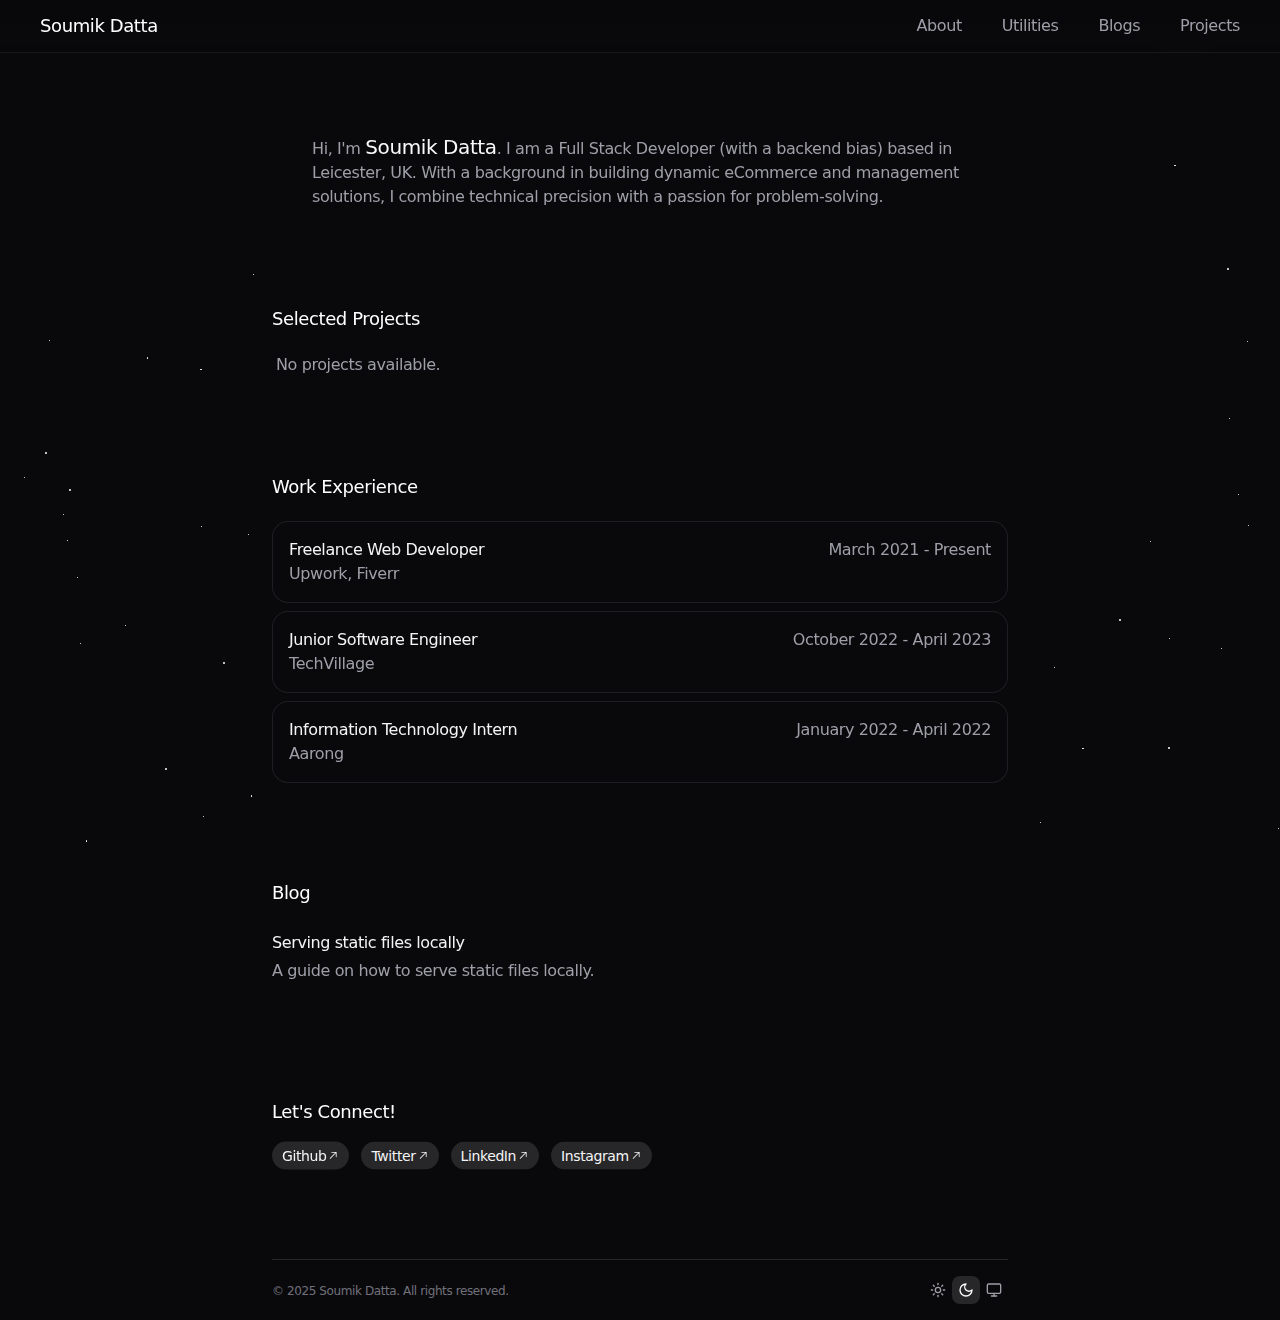
<file: index.html>
<!DOCTYPE html><html lang="en"><head><meta charSet="utf-8"/><meta name="viewport" content="width=device-width, initial-scale=1"/><link rel="stylesheet" href="/_next/static/css/e44da13366921475.css" data-precedence="next"/><link rel="preload" as="script" fetchPriority="low" href="/_next/static/chunks/webpack-2ee30d475211ef4f.js"/><script src="/_next/static/chunks/4bd1b696-5df5a41f36fec32b.js" async=""></script><script src="/_next/static/chunks/517-898ea9319fcee90d.js" async=""></script><script src="/_next/static/chunks/main-app-b48ced7473171af0.js" async=""></script><script src="/_next/static/chunks/293-e8357d35003d5657.js" async=""></script><script src="/_next/static/chunks/427-d3282baead79f95d.js" async=""></script><script src="/_next/static/chunks/app/layout-0bb06a8b0fba7ad0.js" async=""></script><script src="/_next/static/chunks/app/page-1b772a51a637893f.js" async=""></script><meta name="theme-color" content="#ffffff"/><title>Soumik Datta</title><meta name="description" content="Personal website of Soumik Datta. Nim is used as a free and open-source personal website template built with Next.js 15, React 19 and Motion-Primitives."/><link rel="canonical" href="https://nim-fawn.vercel.app"/><link rel="icon" href="/favicon.ico" type="image/x-icon" sizes="16x16"/><script src="/_next/static/chunks/polyfills-42372ed130431b0a.js" noModule=""></script></head><body class="__variable_188709 __variable_9a8899 bg-gray-50 tracking-tight antialiased dark:bg-zinc-950"><div class="fixed inset-0 -z-10 h-screen w-full bg-transparent"></div><script>((e,t,r,n,i,o,a,s)=>{let l=document.documentElement,u=["light","dark"];function c(t){(Array.isArray(e)?e:[e]).forEach(e=>{let r="class"===e,n=r&&o?i.map(e=>o[e]||e):i;r?(l.classList.remove(...n),l.classList.add(t)):l.setAttribute(e,t)}),s&&u.includes(t)&&(l.style.colorScheme=t)}if(n)c(n);else try{let e=localStorage.getItem(t)||r,n=a&&"system"===e?window.matchMedia("(prefers-color-scheme: dark)").matches?"dark":"light":e;c(n)}catch(e){}})("class","theme","dark",null,["light","dark"],null,true,true)</script><div class="flex min-h-screen w-full  flex-col font-[family-name:var(--font-inter-tight)]"><header class="sticky top-0 z-50 flex items-center justify-between border-b border-zinc-100/50 bg-white/70 py-3 backdrop-blur-md dark:border-zinc-800/50 dark:bg-zinc-950/70"><div class="flex items-center gap-2 ps-10"><a class="font-medium text-black dark:text-white text-lg" href="/">Soumik Datta</a></div><nav class="hidden items-center gap-10 font-medium text-base pe-10 text-zinc-600 dark:text-zinc-400 md:flex"><a class="hover:text-black dark:hover:text-white" href="/about">About</a><a class="hover:text-black dark:hover:text-white" href="/utilities">Utilities</a><a class="hover:text-black dark:hover:text-white" href="/blogs">Blogs</a><a class="hover:text-black dark:hover:text-white" href="/projects">Projects</a></nav><div class="flex items-center md:hidden"><button class="text-zinc-600 hover:text-black dark:text-zinc-400 dark:hover:text-white"><svg xmlns="http://www.w3.org/2000/svg" width="24" height="24" viewBox="0 0 24 24" fill="none" stroke="currentColor" stroke-width="2" stroke-linecap="round" stroke-linejoin="round" class="lucide lucide-menu"><line x1="4" x2="20" y1="12" y2="12"></line><line x1="4" x2="20" y1="6" y2="6"></line><line x1="4" x2="20" y1="18" y2="18"></line></svg></button></div></header><div class="relative mx-auto w-full max-w-screen-md flex-1 px-4 bg-white dark:bg-zinc-950"><main class="space-y-24" style="opacity:0"><section style="opacity:0;filter:blur(8px);transform:translateY(20px)"><div class="flex-1 pt-20"><p class="text-zinc-600 dark:text-zinc-400 px-10">Hi, I&#x27;m<!-- --> <span class="font-medium text-xl text-zinc-900 dark:text-zinc-50">Soumik Datta</span>. I am a Full Stack Developer (with a backend bias) based in Leicester, UK. With a background in building dynamic eCommerce and management solutions, I combine technical precision with a passion for problem-solving.</p></div></section><section style="opacity:0;filter:blur(8px);transform:translateY(20px)"><h3 class="mb-5 text-lg font-medium">Selected Projects</h3><div class="grid grid-cols-1 gap-6 sm:grid-cols-2"><p class="text-zinc-600 dark:text-zinc-400 px-1">No projects available.</p></div></section><section style="opacity:0;filter:blur(8px);transform:translateY(20px)"><h3 class="mb-5 text-lg font-medium">Work Experience</h3><div class="flex flex-col space-y-2"><a class="relative overflow-hidden rounded-2xl bg-zinc-300/30 p-[1px] dark:bg-zinc-600/30" href="https://ibelick.com" target="_blank" rel="noopener noreferrer"><div class="pointer-events-none absolute rounded-full bg-[radial-gradient(circle_at_center,var(--tw-gradient-stops),transparent_80%)] transition-opacity duration-200 opacity-0 from-zinc-900 via-zinc-800 to-zinc-700 blur-2xl dark:from-zinc-100 dark:via-zinc-200 dark:to-zinc-50" style="width:64px;height:64px;left:-32px;top:-32px"></div><div class="relative h-full w-full rounded-[15px] bg-white p-4 dark:bg-zinc-950"><div class="relative flex w-full flex-row justify-between"><div><h4 class="font-normal dark:text-zinc-100">Freelance Web Developer</h4><p class="text-zinc-500 dark:text-zinc-400">Upwork, Fiverr</p></div><p class="text-zinc-600 dark:text-zinc-400">March 2021<!-- --> - <!-- -->Present</p></div></div></a><a class="relative overflow-hidden rounded-2xl bg-zinc-300/30 p-[1px] dark:bg-zinc-600/30" href="https://techvill.net/" target="_blank" rel="noopener noreferrer"><div class="pointer-events-none absolute rounded-full bg-[radial-gradient(circle_at_center,var(--tw-gradient-stops),transparent_80%)] transition-opacity duration-200 opacity-0 from-zinc-900 via-zinc-800 to-zinc-700 blur-2xl dark:from-zinc-100 dark:via-zinc-200 dark:to-zinc-50" style="width:64px;height:64px;left:-32px;top:-32px"></div><div class="relative h-full w-full rounded-[15px] bg-white p-4 dark:bg-zinc-950"><div class="relative flex w-full flex-row justify-between"><div><h4 class="font-normal dark:text-zinc-100">Junior Software Engineer</h4><p class="text-zinc-500 dark:text-zinc-400">TechVillage</p></div><p class="text-zinc-600 dark:text-zinc-400">October 2022<!-- --> - <!-- -->April 2023</p></div></div></a><a class="relative overflow-hidden rounded-2xl bg-zinc-300/30 p-[1px] dark:bg-zinc-600/30" href="https://www.aarong.com/" target="_blank" rel="noopener noreferrer"><div class="pointer-events-none absolute rounded-full bg-[radial-gradient(circle_at_center,var(--tw-gradient-stops),transparent_80%)] transition-opacity duration-200 opacity-0 from-zinc-900 via-zinc-800 to-zinc-700 blur-2xl dark:from-zinc-100 dark:via-zinc-200 dark:to-zinc-50" style="width:64px;height:64px;left:-32px;top:-32px"></div><div class="relative h-full w-full rounded-[15px] bg-white p-4 dark:bg-zinc-950"><div class="relative flex w-full flex-row justify-between"><div><h4 class="font-normal dark:text-zinc-100">Information Technology Intern</h4><p class="text-zinc-500 dark:text-zinc-400">Aarong</p></div><p class="text-zinc-600 dark:text-zinc-400">January 2022<!-- --> - <!-- -->April 2022</p></div></div></a></div></section><section style="opacity:0;filter:blur(8px);transform:translateY(20px)"><h3 class="mb-3 text-lg font-medium">Blog</h3><div class="flex flex-col space-y-0"><a class="relative inline-flex -mx-3 rounded-xl px-3 py-3" data-id="blog-1" data-checked="false" href="/blog/serving-static-files-locally"><div class="z-10"><div class="flex flex-col space-y-1"><h4 class="font-normal dark:text-zinc-100">Serving static files locally</h4><p class="text-zinc-500 dark:text-zinc-400">A guide on how to serve static files locally.</p></div></div></a></div></section><section style="opacity:0;filter:blur(8px);transform:translateY(20px)"><h3 class="mb-4 text-lg font-medium">Let&#x27;s Connect!</h3><div class="flex items-center justify-start space-x-3"><div style="transform:none"><a href="https://github.com/soumikdr" class="group relative inline-flex shrink-0 items-center gap-[1px] rounded-full bg-zinc-100 px-2.5 py-1 text-sm text-black transition-colors duration-200 hover:bg-zinc-950 hover:text-zinc-50 dark:bg-zinc-800 dark:text-zinc-100 dark:hover:bg-zinc-700">Github<svg width="15" height="15" viewBox="0 0 15 15" fill="none" xmlns="http://www.w3.org/2000/svg" class="h-3 w-3"><path d="M3.64645 11.3536C3.45118 11.1583 3.45118 10.8417 3.64645 10.6465L10.2929 4L6 4C5.72386 4 5.5 3.77614 5.5 3.5C5.5 3.22386 5.72386 3 6 3L11.5 3C11.6326 3 11.7598 3.05268 11.8536 3.14645C11.9473 3.24022 12 3.36739 12 3.5L12 9.00001C12 9.27615 11.7761 9.50001 11.5 9.50001C11.2239 9.50001 11 9.27615 11 9.00001V4.70711L4.35355 11.3536C4.15829 11.5488 3.84171 11.5488 3.64645 11.3536Z" fill="currentColor" fill-rule="evenodd" clip-rule="evenodd"></path></svg></a></div><div style="transform:none"><a href="https://twitter.com/findsoumik" class="group relative inline-flex shrink-0 items-center gap-[1px] rounded-full bg-zinc-100 px-2.5 py-1 text-sm text-black transition-colors duration-200 hover:bg-zinc-950 hover:text-zinc-50 dark:bg-zinc-800 dark:text-zinc-100 dark:hover:bg-zinc-700">Twitter<svg width="15" height="15" viewBox="0 0 15 15" fill="none" xmlns="http://www.w3.org/2000/svg" class="h-3 w-3"><path d="M3.64645 11.3536C3.45118 11.1583 3.45118 10.8417 3.64645 10.6465L10.2929 4L6 4C5.72386 4 5.5 3.77614 5.5 3.5C5.5 3.22386 5.72386 3 6 3L11.5 3C11.6326 3 11.7598 3.05268 11.8536 3.14645C11.9473 3.24022 12 3.36739 12 3.5L12 9.00001C12 9.27615 11.7761 9.50001 11.5 9.50001C11.2239 9.50001 11 9.27615 11 9.00001V4.70711L4.35355 11.3536C4.15829 11.5488 3.84171 11.5488 3.64645 11.3536Z" fill="currentColor" fill-rule="evenodd" clip-rule="evenodd"></path></svg></a></div><div style="transform:none"><a href="https://www.linkedin.com/in/soumik-datta" class="group relative inline-flex shrink-0 items-center gap-[1px] rounded-full bg-zinc-100 px-2.5 py-1 text-sm text-black transition-colors duration-200 hover:bg-zinc-950 hover:text-zinc-50 dark:bg-zinc-800 dark:text-zinc-100 dark:hover:bg-zinc-700">LinkedIn<svg width="15" height="15" viewBox="0 0 15 15" fill="none" xmlns="http://www.w3.org/2000/svg" class="h-3 w-3"><path d="M3.64645 11.3536C3.45118 11.1583 3.45118 10.8417 3.64645 10.6465L10.2929 4L6 4C5.72386 4 5.5 3.77614 5.5 3.5C5.5 3.22386 5.72386 3 6 3L11.5 3C11.6326 3 11.7598 3.05268 11.8536 3.14645C11.9473 3.24022 12 3.36739 12 3.5L12 9.00001C12 9.27615 11.7761 9.50001 11.5 9.50001C11.2239 9.50001 11 9.27615 11 9.00001V4.70711L4.35355 11.3536C4.15829 11.5488 3.84171 11.5488 3.64645 11.3536Z" fill="currentColor" fill-rule="evenodd" clip-rule="evenodd"></path></svg></a></div><div style="transform:none"><a href="https://www.instagram.com/soumik_datta" class="group relative inline-flex shrink-0 items-center gap-[1px] rounded-full bg-zinc-100 px-2.5 py-1 text-sm text-black transition-colors duration-200 hover:bg-zinc-950 hover:text-zinc-50 dark:bg-zinc-800 dark:text-zinc-100 dark:hover:bg-zinc-700">Instagram<svg width="15" height="15" viewBox="0 0 15 15" fill="none" xmlns="http://www.w3.org/2000/svg" class="h-3 w-3"><path d="M3.64645 11.3536C3.45118 11.1583 3.45118 10.8417 3.64645 10.6465L10.2929 4L6 4C5.72386 4 5.5 3.77614 5.5 3.5C5.5 3.22386 5.72386 3 6 3L11.5 3C11.6326 3 11.7598 3.05268 11.8536 3.14645C11.9473 3.24022 12 3.36739 12 3.5L12 9.00001C12 9.27615 11.7761 9.50001 11.5 9.50001C11.2239 9.50001 11 9.27615 11 9.00001V4.70711L4.35355 11.3536C4.15829 11.5488 3.84171 11.5488 3.64645 11.3536Z" fill="currentColor" fill-rule="evenodd" clip-rule="evenodd"></path></svg></a></div></div></section></main><footer class="mt-24 border-t border-zinc-100 px-0 py-4 dark:border-zinc-800"><div class="flex items-center justify-between"><a href="https://github.com/ibelick/nim" target="_blank"><div class="relative inline-block whitespace-nowrap text-xs text-zinc-500"><div style="opacity:1;transform:none"><span>© 2025 Soumik Datta. All rights reserved.</span></div></div></a><div class="text-xs text-zinc-400"></div></div></footer></div></div><script src="/_next/static/chunks/webpack-2ee30d475211ef4f.js" async=""></script><script>(self.__next_f=self.__next_f||[]).push([0])</script><script>self.__next_f.push([1,"1:\"$Sreact.fragment\"\n2:I[8766,[\"293\",\"static/chunks/293-e8357d35003d5657.js\",\"427\",\"static/chunks/427-d3282baead79f95d.js\",\"177\",\"static/chunks/app/layout-0bb06a8b0fba7ad0.js\"],\"StarsBackground\"]\n3:I[7113,[\"293\",\"static/chunks/293-e8357d35003d5657.js\",\"427\",\"static/chunks/427-d3282baead79f95d.js\",\"177\",\"static/chunks/app/layout-0bb06a8b0fba7ad0.js\"],\"ThemeProvider\"]\n4:I[3528,[\"293\",\"static/chunks/293-e8357d35003d5657.js\",\"427\",\"static/chunks/427-d3282baead79f95d.js\",\"177\",\"static/chunks/app/layout-0bb06a8b0fba7ad0.js\"],\"Header\"]\n5:I[5244,[],\"\"]\n6:I[3866,[],\"\"]\n7:I[337,[\"293\",\"static/chunks/293-e8357d35003d5657.js\",\"427\",\"static/chunks/427-d3282baead79f95d.js\",\"177\",\"static/chunks/app/layout-0bb06a8b0fba7ad0.js\"],\"Footer\"]\n8:I[7033,[],\"ClientPageRoot\"]\n9:I[422,[\"293\",\"static/chunks/293-e8357d35003d5657.js\",\"427\",\"static/chunks/427-d3282baead79f95d.js\",\"974\",\"static/chunks/app/page-1b772a51a637893f.js\"],\"default\"]\nc:I[6213,[],\"OutletBoundary\"]\ne:I[6213,[],\"MetadataBoundary\"]\n10:I[6213,[],\"ViewportBoundary\"]\n12:I[4835,[],\"\"]\n:HL[\"/_next/static/css/e44da13366921475.css\",\"style\"]\n"])</script><script>self.__next_f.push([1,"0:{\"P\":null,\"b\":\"77NZEUIy9ELfmmE-2mOzk\",\"p\":\"\",\"c\":[\"\",\"\"],\"i\":false,\"f\":[[[\"\",{\"children\":[\"__PAGE__\",{}]},\"$undefined\",\"$undefined\",true],[\"\",[\"$\",\"$1\",\"c\",{\"children\":[[[\"$\",\"link\",\"0\",{\"rel\":\"stylesheet\",\"href\":\"/_next/static/css/e44da13366921475.css\",\"precedence\":\"next\",\"crossOrigin\":\"$undefined\",\"nonce\":\"$undefined\"}]],[\"$\",\"html\",null,{\"lang\":\"en\",\"suppressHydrationWarning\":true,\"children\":[\"$\",\"body\",null,{\"className\":\"__variable_188709 __variable_9a8899 bg-gray-50 tracking-tight antialiased dark:bg-zinc-950\",\"children\":[[\"$\",\"$L2\",null,{}],[\"$\",\"$L3\",null,{\"enableSystem\":true,\"attribute\":\"class\",\"storageKey\":\"theme\",\"defaultTheme\":\"dark\",\"children\":[\"$\",\"div\",null,{\"className\":\"flex min-h-screen w-full  flex-col font-[family-name:var(--font-inter-tight)]\",\"children\":[[\"$\",\"$L4\",null,{}],[\"$\",\"div\",null,{\"className\":\"relative mx-auto w-full max-w-screen-md flex-1 px-4 bg-white dark:bg-zinc-950\",\"children\":[[\"$\",\"$L5\",null,{\"parallelRouterKey\":\"children\",\"segmentPath\":[\"children\"],\"error\":\"$undefined\",\"errorStyles\":\"$undefined\",\"errorScripts\":\"$undefined\",\"template\":[\"$\",\"$L6\",null,{}],\"templateStyles\":\"$undefined\",\"templateScripts\":\"$undefined\",\"notFound\":[[],[[\"$\",\"title\",null,{\"children\":\"404: This page could not be found.\"}],[\"$\",\"div\",null,{\"style\":{\"fontFamily\":\"system-ui,\\\"Segoe UI\\\",Roboto,Helvetica,Arial,sans-serif,\\\"Apple Color Emoji\\\",\\\"Segoe UI Emoji\\\"\",\"height\":\"100vh\",\"textAlign\":\"center\",\"display\":\"flex\",\"flexDirection\":\"column\",\"alignItems\":\"center\",\"justifyContent\":\"center\"},\"children\":[\"$\",\"div\",null,{\"children\":[[\"$\",\"style\",null,{\"dangerouslySetInnerHTML\":{\"__html\":\"body{color:#000;background:#fff;margin:0}.next-error-h1{border-right:1px solid rgba(0,0,0,.3)}@media (prefers-color-scheme:dark){body{color:#fff;background:#000}.next-error-h1{border-right:1px solid rgba(255,255,255,.3)}}\"}}],[\"$\",\"h1\",null,{\"className\":\"next-error-h1\",\"style\":{\"display\":\"inline-block\",\"margin\":\"0 20px 0 0\",\"padding\":\"0 23px 0 0\",\"fontSize\":24,\"fontWeight\":500,\"verticalAlign\":\"top\",\"lineHeight\":\"49px\"},\"children\":404}],[\"$\",\"div\",null,{\"style\":{\"display\":\"inline-block\"},\"children\":[\"$\",\"h2\",null,{\"style\":{\"fontSize\":14,\"fontWeight\":400,\"lineHeight\":\"49px\",\"margin\":0},\"children\":\"This page could not be found.\"}]}]]}]}]]],\"forbidden\":\"$undefined\",\"unauthorized\":\"$undefined\"}],[\"$\",\"$L7\",null,{}]]}]]}]}]]}]}]]}],{\"children\":[\"__PAGE__\",[\"$\",\"$1\",\"c\",{\"children\":[[\"$\",\"$L8\",null,{\"Component\":\"$9\",\"searchParams\":{},\"params\":{},\"promises\":[\"$@a\",\"$@b\"]}],null,[\"$\",\"$Lc\",null,{\"children\":\"$Ld\"}]]}],{},null,false]},null,false],[\"$\",\"$1\",\"h\",{\"children\":[null,[\"$\",\"$1\",\"Hy6uHwKqxr8Xjt7jxILOv\",{\"children\":[[\"$\",\"$Le\",null,{\"children\":\"$Lf\"}],[\"$\",\"$L10\",null,{\"children\":\"$L11\"}],null]}]]}],false]],\"m\":\"$undefined\",\"G\":[\"$12\",\"$undefined\"],\"s\":false,\"S\":true}\n"])</script><script>self.__next_f.push([1,"a:{}\nb:{}\n"])</script><script>self.__next_f.push([1,"11:[[\"$\",\"meta\",\"0\",{\"name\":\"viewport\",\"content\":\"width=device-width, initial-scale=1\"}],[\"$\",\"meta\",\"1\",{\"name\":\"theme-color\",\"content\":\"#ffffff\"}]]\nf:[[\"$\",\"meta\",\"0\",{\"charSet\":\"utf-8\"}],[\"$\",\"title\",\"1\",{\"children\":\"Soumik Datta\"}],[\"$\",\"meta\",\"2\",{\"name\":\"description\",\"content\":\"Personal website of Soumik Datta. Nim is used as a free and open-source personal website template built with Next.js 15, React 19 and Motion-Primitives.\"}],[\"$\",\"link\",\"3\",{\"rel\":\"canonical\",\"href\":\"https://nim-fawn.vercel.app\"}],[\"$\",\"link\",\"4\",{\"rel\":\"icon\",\"href\":\"/favicon.ico\",\"type\":\"image/x-icon\",\"sizes\":\"16x16\"}]]\n"])</script><script>self.__next_f.push([1,"d:null\n"])</script></body></html>
</file>
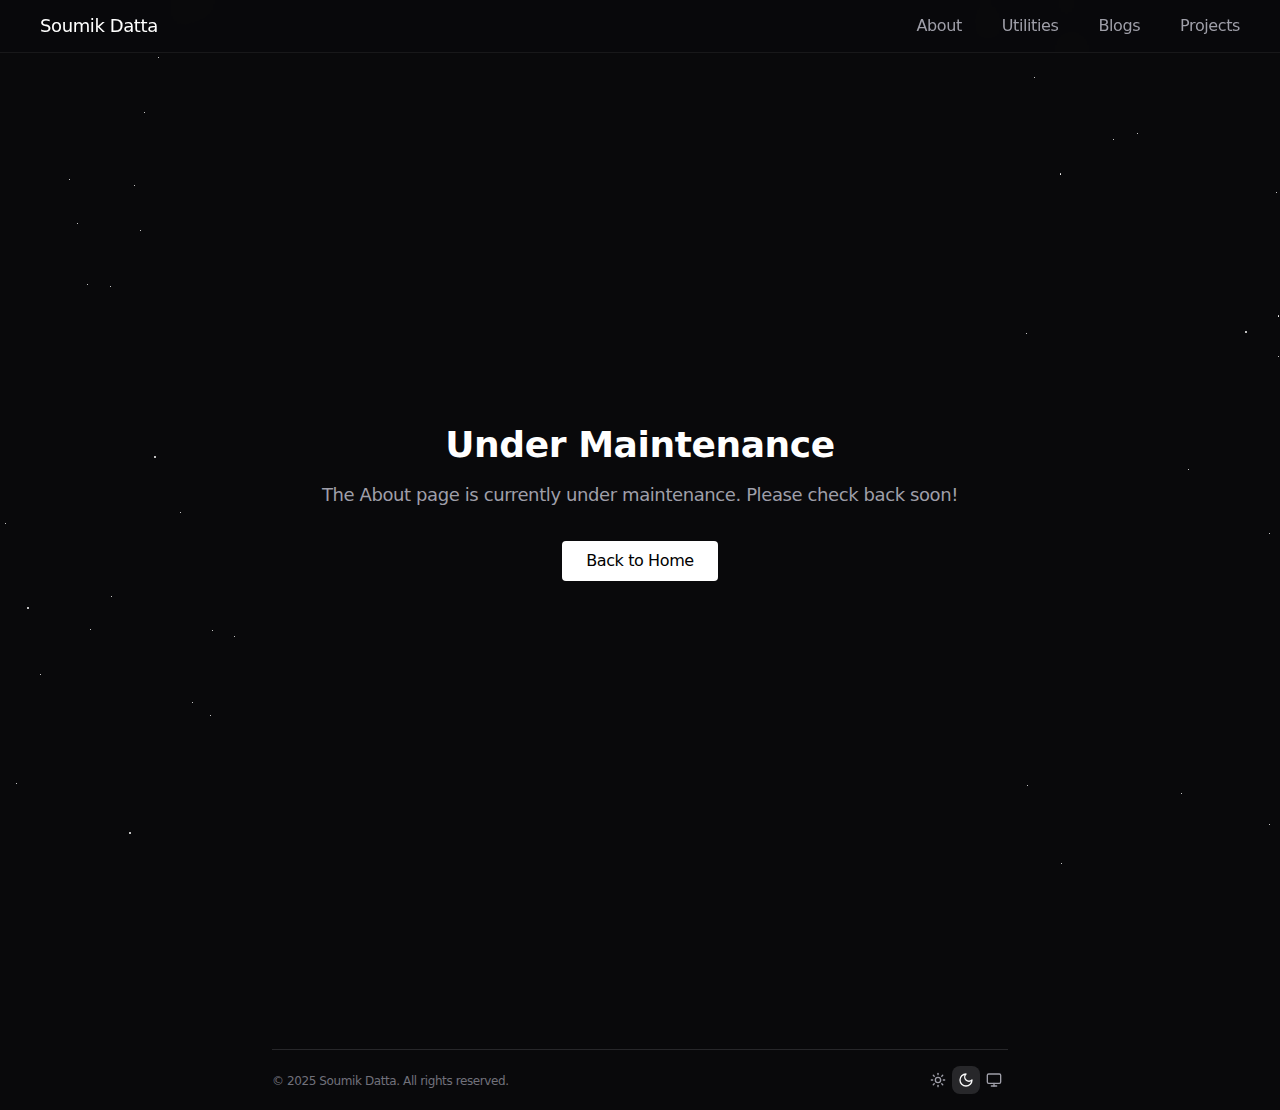
<file: about.html>
<!DOCTYPE html><html lang="en"><head><meta charSet="utf-8"/><meta name="viewport" content="width=device-width, initial-scale=1"/><link rel="stylesheet" href="/_next/static/css/e44da13366921475.css" data-precedence="next"/><link rel="preload" as="script" fetchPriority="low" href="/_next/static/chunks/webpack-2ee30d475211ef4f.js"/><script src="/_next/static/chunks/4bd1b696-5df5a41f36fec32b.js" async=""></script><script src="/_next/static/chunks/517-898ea9319fcee90d.js" async=""></script><script src="/_next/static/chunks/main-app-b48ced7473171af0.js" async=""></script><script src="/_next/static/chunks/293-e8357d35003d5657.js" async=""></script><script src="/_next/static/chunks/427-d3282baead79f95d.js" async=""></script><script src="/_next/static/chunks/app/layout-0bb06a8b0fba7ad0.js" async=""></script><meta name="theme-color" content="#ffffff"/><title>Soumik Datta</title><meta name="description" content="Personal website of Soumik Datta. Nim is used as a free and open-source personal website template built with Next.js 15, React 19 and Motion-Primitives."/><link rel="canonical" href="https://nim-fawn.vercel.app"/><link rel="icon" href="/favicon.ico" type="image/x-icon" sizes="16x16"/><script src="/_next/static/chunks/polyfills-42372ed130431b0a.js" noModule=""></script></head><body class="__variable_188709 __variable_9a8899 bg-gray-50 tracking-tight antialiased dark:bg-zinc-950"><div class="fixed inset-0 -z-10 h-screen w-full bg-transparent"></div><script>((e,t,r,n,i,o,a,s)=>{let l=document.documentElement,u=["light","dark"];function c(t){(Array.isArray(e)?e:[e]).forEach(e=>{let r="class"===e,n=r&&o?i.map(e=>o[e]||e):i;r?(l.classList.remove(...n),l.classList.add(t)):l.setAttribute(e,t)}),s&&u.includes(t)&&(l.style.colorScheme=t)}if(n)c(n);else try{let e=localStorage.getItem(t)||r,n=a&&"system"===e?window.matchMedia("(prefers-color-scheme: dark)").matches?"dark":"light":e;c(n)}catch(e){}})("class","theme","dark",null,["light","dark"],null,true,true)</script><div class="flex min-h-screen w-full  flex-col font-[family-name:var(--font-inter-tight)]"><header class="sticky top-0 z-50 flex items-center justify-between border-b border-zinc-100/50 bg-white/70 py-3 backdrop-blur-md dark:border-zinc-800/50 dark:bg-zinc-950/70"><div class="flex items-center gap-2 ps-10"><a class="font-medium text-black dark:text-white text-lg" href="/">Soumik Datta</a></div><nav class="hidden items-center gap-10 font-medium text-base pe-10 text-zinc-600 dark:text-zinc-400 md:flex"><a class="hover:text-black dark:hover:text-white" href="/about">About</a><a class="hover:text-black dark:hover:text-white" href="/utilities">Utilities</a><a class="hover:text-black dark:hover:text-white" href="/blogs">Blogs</a><a class="hover:text-black dark:hover:text-white" href="/projects">Projects</a></nav><div class="flex items-center md:hidden"><button class="text-zinc-600 hover:text-black dark:text-zinc-400 dark:hover:text-white"><svg xmlns="http://www.w3.org/2000/svg" width="24" height="24" viewBox="0 0 24 24" fill="none" stroke="currentColor" stroke-width="2" stroke-linecap="round" stroke-linejoin="round" class="lucide lucide-menu"><line x1="4" x2="20" y1="12" y2="12"></line><line x1="4" x2="20" y1="6" y2="6"></line><line x1="4" x2="20" y1="18" y2="18"></line></svg></button></div></header><div class="relative mx-auto w-full max-w-screen-md flex-1 px-4 bg-white dark:bg-zinc-950"><div class="flex items-center justify-center min-h-screen"><div class="text-center"><h1 class="text-4xl font-bold mb-4 text-black dark:text-white">Under Maintenance</h1><p class="text-lg text-zinc-600 dark:text-zinc-400 mb-8">The About page is currently under maintenance. Please check back soon!</p><a href="/" class="inline-block px-6 py-2 bg-black text-white dark:bg-white dark:text-black rounded hover:opacity-80 transition-opacity">Back to Home</a></div></div><footer class="mt-24 border-t border-zinc-100 px-0 py-4 dark:border-zinc-800"><div class="flex items-center justify-between"><a href="https://github.com/ibelick/nim" target="_blank"><div class="relative inline-block whitespace-nowrap text-xs text-zinc-500"><div style="opacity:1;transform:none"><span>© 2025 Soumik Datta. All rights reserved.</span></div></div></a><div class="text-xs text-zinc-400"></div></div></footer></div></div><script src="/_next/static/chunks/webpack-2ee30d475211ef4f.js" async=""></script><script>(self.__next_f=self.__next_f||[]).push([0])</script><script>self.__next_f.push([1,"1:\"$Sreact.fragment\"\n2:I[8766,[\"293\",\"static/chunks/293-e8357d35003d5657.js\",\"427\",\"static/chunks/427-d3282baead79f95d.js\",\"177\",\"static/chunks/app/layout-0bb06a8b0fba7ad0.js\"],\"StarsBackground\"]\n3:I[7113,[\"293\",\"static/chunks/293-e8357d35003d5657.js\",\"427\",\"static/chunks/427-d3282baead79f95d.js\",\"177\",\"static/chunks/app/layout-0bb06a8b0fba7ad0.js\"],\"ThemeProvider\"]\n4:I[3528,[\"293\",\"static/chunks/293-e8357d35003d5657.js\",\"427\",\"static/chunks/427-d3282baead79f95d.js\",\"177\",\"static/chunks/app/layout-0bb06a8b0fba7ad0.js\"],\"Header\"]\n5:I[5244,[],\"\"]\n6:I[3866,[],\"\"]\n7:I[337,[\"293\",\"static/chunks/293-e8357d35003d5657.js\",\"427\",\"static/chunks/427-d3282baead79f95d.js\",\"177\",\"static/chunks/app/layout-0bb06a8b0fba7ad0.js\"],\"Footer\"]\n8:I[6213,[],\"OutletBoundary\"]\na:I[6213,[],\"MetadataBoundary\"]\nc:I[6213,[],\"ViewportBoundary\"]\ne:I[4835,[],\"\"]\n:HL[\"/_next/static/css/e44da13366921475.css\",\"style\"]\n"])</script><script>self.__next_f.push([1,"0:{\"P\":null,\"b\":\"77NZEUIy9ELfmmE-2mOzk\",\"p\":\"\",\"c\":[\"\",\"about\"],\"i\":false,\"f\":[[[\"\",{\"children\":[\"about\",{\"children\":[\"__PAGE__\",{}]}]},\"$undefined\",\"$undefined\",true],[\"\",[\"$\",\"$1\",\"c\",{\"children\":[[[\"$\",\"link\",\"0\",{\"rel\":\"stylesheet\",\"href\":\"/_next/static/css/e44da13366921475.css\",\"precedence\":\"next\",\"crossOrigin\":\"$undefined\",\"nonce\":\"$undefined\"}]],[\"$\",\"html\",null,{\"lang\":\"en\",\"suppressHydrationWarning\":true,\"children\":[\"$\",\"body\",null,{\"className\":\"__variable_188709 __variable_9a8899 bg-gray-50 tracking-tight antialiased dark:bg-zinc-950\",\"children\":[[\"$\",\"$L2\",null,{}],[\"$\",\"$L3\",null,{\"enableSystem\":true,\"attribute\":\"class\",\"storageKey\":\"theme\",\"defaultTheme\":\"dark\",\"children\":[\"$\",\"div\",null,{\"className\":\"flex min-h-screen w-full  flex-col font-[family-name:var(--font-inter-tight)]\",\"children\":[[\"$\",\"$L4\",null,{}],[\"$\",\"div\",null,{\"className\":\"relative mx-auto w-full max-w-screen-md flex-1 px-4 bg-white dark:bg-zinc-950\",\"children\":[[\"$\",\"$L5\",null,{\"parallelRouterKey\":\"children\",\"segmentPath\":[\"children\"],\"error\":\"$undefined\",\"errorStyles\":\"$undefined\",\"errorScripts\":\"$undefined\",\"template\":[\"$\",\"$L6\",null,{}],\"templateStyles\":\"$undefined\",\"templateScripts\":\"$undefined\",\"notFound\":[[],[[\"$\",\"title\",null,{\"children\":\"404: This page could not be found.\"}],[\"$\",\"div\",null,{\"style\":{\"fontFamily\":\"system-ui,\\\"Segoe UI\\\",Roboto,Helvetica,Arial,sans-serif,\\\"Apple Color Emoji\\\",\\\"Segoe UI Emoji\\\"\",\"height\":\"100vh\",\"textAlign\":\"center\",\"display\":\"flex\",\"flexDirection\":\"column\",\"alignItems\":\"center\",\"justifyContent\":\"center\"},\"children\":[\"$\",\"div\",null,{\"children\":[[\"$\",\"style\",null,{\"dangerouslySetInnerHTML\":{\"__html\":\"body{color:#000;background:#fff;margin:0}.next-error-h1{border-right:1px solid rgba(0,0,0,.3)}@media (prefers-color-scheme:dark){body{color:#fff;background:#000}.next-error-h1{border-right:1px solid rgba(255,255,255,.3)}}\"}}],[\"$\",\"h1\",null,{\"className\":\"next-error-h1\",\"style\":{\"display\":\"inline-block\",\"margin\":\"0 20px 0 0\",\"padding\":\"0 23px 0 0\",\"fontSize\":24,\"fontWeight\":500,\"verticalAlign\":\"top\",\"lineHeight\":\"49px\"},\"children\":404}],[\"$\",\"div\",null,{\"style\":{\"display\":\"inline-block\"},\"children\":[\"$\",\"h2\",null,{\"style\":{\"fontSize\":14,\"fontWeight\":400,\"lineHeight\":\"49px\",\"margin\":0},\"children\":\"This page could not be found.\"}]}]]}]}]]],\"forbidden\":\"$undefined\",\"unauthorized\":\"$undefined\"}],[\"$\",\"$L7\",null,{}]]}]]}]}]]}]}]]}],{\"children\":[\"about\",[\"$\",\"$1\",\"c\",{\"children\":[null,[\"$\",\"$L5\",null,{\"parallelRouterKey\":\"children\",\"segmentPath\":[\"children\",\"about\",\"children\"],\"error\":\"$undefined\",\"errorStyles\":\"$undefined\",\"errorScripts\":\"$undefined\",\"template\":[\"$\",\"$L6\",null,{}],\"templateStyles\":\"$undefined\",\"templateScripts\":\"$undefined\",\"notFound\":\"$undefined\",\"forbidden\":\"$undefined\",\"unauthorized\":\"$undefined\"}]]}],{\"children\":[\"__PAGE__\",[\"$\",\"$1\",\"c\",{\"children\":[[\"$\",\"div\",null,{\"className\":\"flex items-center justify-center min-h-screen\",\"children\":[\"$\",\"div\",null,{\"className\":\"text-center\",\"children\":[[\"$\",\"h1\",null,{\"className\":\"text-4xl font-bold mb-4 text-black dark:text-white\",\"children\":\"Under Maintenance\"}],[\"$\",\"p\",null,{\"className\":\"text-lg text-zinc-600 dark:text-zinc-400 mb-8\",\"children\":\"The About page is currently under maintenance. Please check back soon!\"}],[\"$\",\"a\",null,{\"href\":\"/\",\"className\":\"inline-block px-6 py-2 bg-black text-white dark:bg-white dark:text-black rounded hover:opacity-80 transition-opacity\",\"children\":\"Back to Home\"}]]}]}],null,[\"$\",\"$L8\",null,{\"children\":\"$L9\"}]]}],{},null,false]},null,false]},null,false],[\"$\",\"$1\",\"h\",{\"children\":[null,[\"$\",\"$1\",\"qq7ZIG4DEEGqB2jiC0V2f\",{\"children\":[[\"$\",\"$La\",null,{\"children\":\"$Lb\"}],[\"$\",\"$Lc\",null,{\"children\":\"$Ld\"}],null]}]]}],false]],\"m\":\"$undefined\",\"G\":[\"$e\",\"$undefined\"],\"s\":false,\"S\":true}\n"])</script><script>self.__next_f.push([1,"d:[[\"$\",\"meta\",\"0\",{\"name\":\"viewport\",\"content\":\"width=device-width, initial-scale=1\"}],[\"$\",\"meta\",\"1\",{\"name\":\"theme-color\",\"content\":\"#ffffff\"}]]\nb:[[\"$\",\"meta\",\"0\",{\"charSet\":\"utf-8\"}],[\"$\",\"title\",\"1\",{\"children\":\"Soumik Datta\"}],[\"$\",\"meta\",\"2\",{\"name\":\"description\",\"content\":\"Personal website of Soumik Datta. Nim is used as a free and open-source personal website template built with Next.js 15, React 19 and Motion-Primitives.\"}],[\"$\",\"link\",\"3\",{\"rel\":\"canonical\",\"href\":\"https://nim-fawn.vercel.app\"}],[\"$\",\"link\",\"4\",{\"rel\":\"icon\",\"href\":\"/favicon.ico\",\"type\":\"image/x-icon\",\"sizes\":\"16x16\"}]]\n"])</script><script>self.__next_f.push([1,"9:null\n"])</script></body></html>
</file>
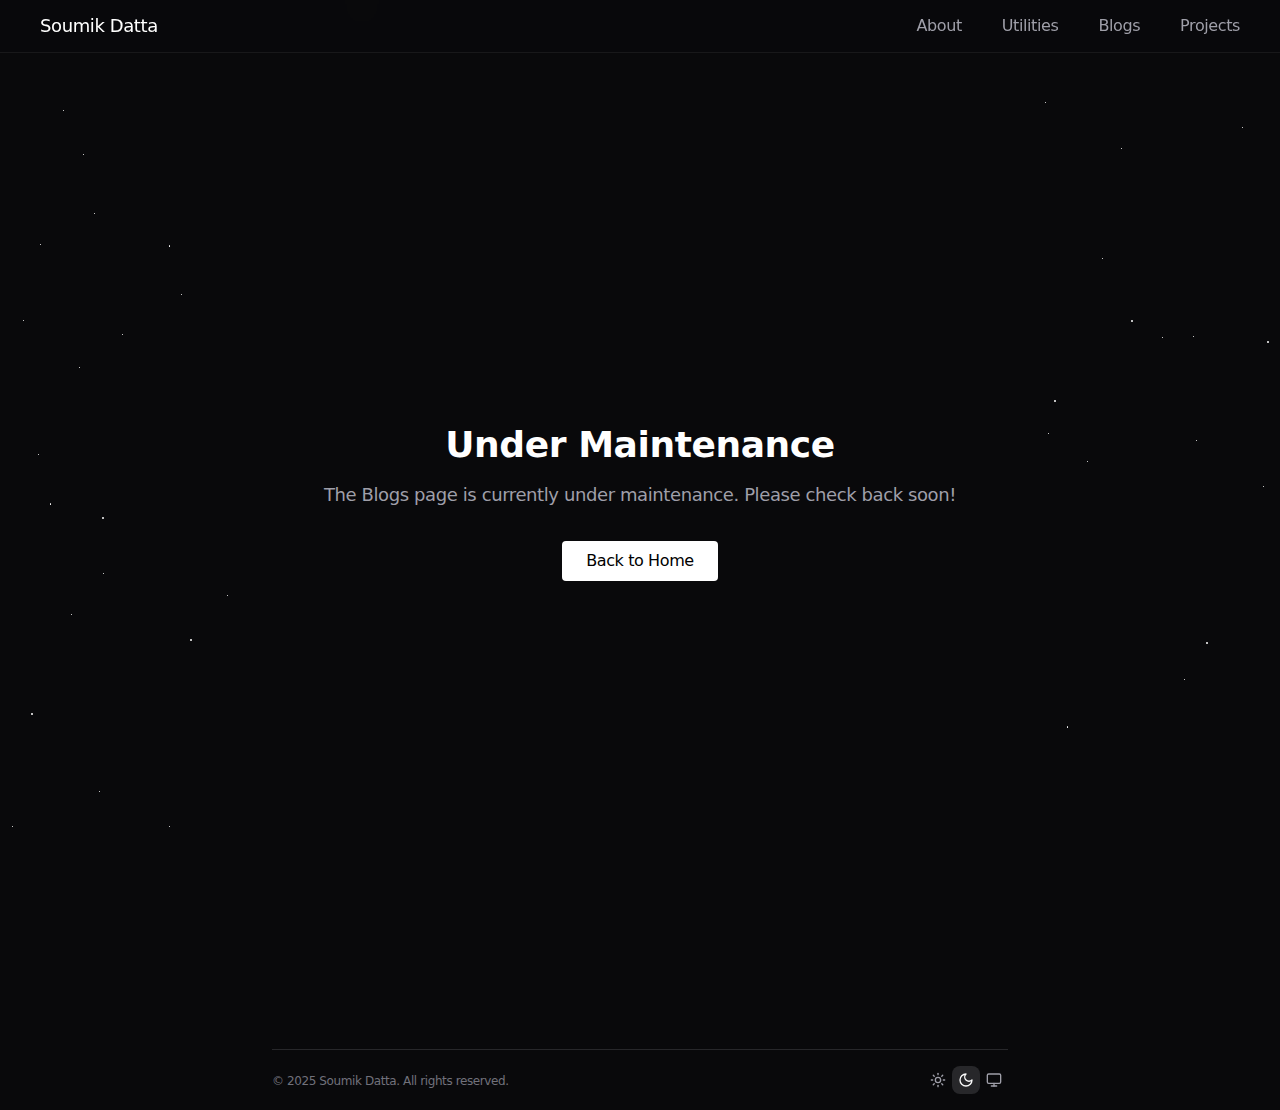
<file: blogs.html>
<!DOCTYPE html><html lang="en"><head><meta charSet="utf-8"/><meta name="viewport" content="width=device-width, initial-scale=1"/><link rel="stylesheet" href="/_next/static/css/e44da13366921475.css" data-precedence="next"/><link rel="preload" as="script" fetchPriority="low" href="/_next/static/chunks/webpack-2ee30d475211ef4f.js"/><script src="/_next/static/chunks/4bd1b696-5df5a41f36fec32b.js" async=""></script><script src="/_next/static/chunks/517-898ea9319fcee90d.js" async=""></script><script src="/_next/static/chunks/main-app-b48ced7473171af0.js" async=""></script><script src="/_next/static/chunks/293-e8357d35003d5657.js" async=""></script><script src="/_next/static/chunks/427-d3282baead79f95d.js" async=""></script><script src="/_next/static/chunks/app/layout-0bb06a8b0fba7ad0.js" async=""></script><meta name="theme-color" content="#ffffff"/><title>Soumik Datta</title><meta name="description" content="Personal website of Soumik Datta. Nim is used as a free and open-source personal website template built with Next.js 15, React 19 and Motion-Primitives."/><link rel="canonical" href="https://nim-fawn.vercel.app"/><link rel="icon" href="/favicon.ico" type="image/x-icon" sizes="16x16"/><script src="/_next/static/chunks/polyfills-42372ed130431b0a.js" noModule=""></script></head><body class="__variable_188709 __variable_9a8899 bg-gray-50 tracking-tight antialiased dark:bg-zinc-950"><div class="fixed inset-0 -z-10 h-screen w-full bg-transparent"></div><script>((e,t,r,n,i,o,a,s)=>{let l=document.documentElement,u=["light","dark"];function c(t){(Array.isArray(e)?e:[e]).forEach(e=>{let r="class"===e,n=r&&o?i.map(e=>o[e]||e):i;r?(l.classList.remove(...n),l.classList.add(t)):l.setAttribute(e,t)}),s&&u.includes(t)&&(l.style.colorScheme=t)}if(n)c(n);else try{let e=localStorage.getItem(t)||r,n=a&&"system"===e?window.matchMedia("(prefers-color-scheme: dark)").matches?"dark":"light":e;c(n)}catch(e){}})("class","theme","dark",null,["light","dark"],null,true,true)</script><div class="flex min-h-screen w-full  flex-col font-[family-name:var(--font-inter-tight)]"><header class="sticky top-0 z-50 flex items-center justify-between border-b border-zinc-100/50 bg-white/70 py-3 backdrop-blur-md dark:border-zinc-800/50 dark:bg-zinc-950/70"><div class="flex items-center gap-2 ps-10"><a class="font-medium text-black dark:text-white text-lg" href="/">Soumik Datta</a></div><nav class="hidden items-center gap-10 font-medium text-base pe-10 text-zinc-600 dark:text-zinc-400 md:flex"><a class="hover:text-black dark:hover:text-white" href="/about">About</a><a class="hover:text-black dark:hover:text-white" href="/utilities">Utilities</a><a class="hover:text-black dark:hover:text-white" href="/blogs">Blogs</a><a class="hover:text-black dark:hover:text-white" href="/projects">Projects</a></nav><div class="flex items-center md:hidden"><button class="text-zinc-600 hover:text-black dark:text-zinc-400 dark:hover:text-white"><svg xmlns="http://www.w3.org/2000/svg" width="24" height="24" viewBox="0 0 24 24" fill="none" stroke="currentColor" stroke-width="2" stroke-linecap="round" stroke-linejoin="round" class="lucide lucide-menu"><line x1="4" x2="20" y1="12" y2="12"></line><line x1="4" x2="20" y1="6" y2="6"></line><line x1="4" x2="20" y1="18" y2="18"></line></svg></button></div></header><div class="relative mx-auto w-full max-w-screen-md flex-1 px-4 bg-white dark:bg-zinc-950"><div class="flex items-center justify-center min-h-screen"><div class="text-center"><h1 class="text-4xl font-bold mb-4 text-black dark:text-white">Under Maintenance</h1><p class="text-lg text-zinc-600 dark:text-zinc-400 mb-8">The Blogs page is currently under maintenance. Please check back soon!</p><a href="/" class="inline-block px-6 py-2 bg-black text-white dark:bg-white dark:text-black rounded hover:opacity-80 transition-opacity">Back to Home</a></div></div><footer class="mt-24 border-t border-zinc-100 px-0 py-4 dark:border-zinc-800"><div class="flex items-center justify-between"><a href="https://github.com/ibelick/nim" target="_blank"><div class="relative inline-block whitespace-nowrap text-xs text-zinc-500"><div style="opacity:1;transform:none"><span>© 2025 Soumik Datta. All rights reserved.</span></div></div></a><div class="text-xs text-zinc-400"></div></div></footer></div></div><script src="/_next/static/chunks/webpack-2ee30d475211ef4f.js" async=""></script><script>(self.__next_f=self.__next_f||[]).push([0])</script><script>self.__next_f.push([1,"1:\"$Sreact.fragment\"\n2:I[8766,[\"293\",\"static/chunks/293-e8357d35003d5657.js\",\"427\",\"static/chunks/427-d3282baead79f95d.js\",\"177\",\"static/chunks/app/layout-0bb06a8b0fba7ad0.js\"],\"StarsBackground\"]\n3:I[7113,[\"293\",\"static/chunks/293-e8357d35003d5657.js\",\"427\",\"static/chunks/427-d3282baead79f95d.js\",\"177\",\"static/chunks/app/layout-0bb06a8b0fba7ad0.js\"],\"ThemeProvider\"]\n4:I[3528,[\"293\",\"static/chunks/293-e8357d35003d5657.js\",\"427\",\"static/chunks/427-d3282baead79f95d.js\",\"177\",\"static/chunks/app/layout-0bb06a8b0fba7ad0.js\"],\"Header\"]\n5:I[5244,[],\"\"]\n6:I[3866,[],\"\"]\n7:I[337,[\"293\",\"static/chunks/293-e8357d35003d5657.js\",\"427\",\"static/chunks/427-d3282baead79f95d.js\",\"177\",\"static/chunks/app/layout-0bb06a8b0fba7ad0.js\"],\"Footer\"]\n8:I[6213,[],\"OutletBoundary\"]\na:I[6213,[],\"MetadataBoundary\"]\nc:I[6213,[],\"ViewportBoundary\"]\ne:I[4835,[],\"\"]\n:HL[\"/_next/static/css/e44da13366921475.css\",\"style\"]\n"])</script><script>self.__next_f.push([1,"0:{\"P\":null,\"b\":\"CdafLYJOtcitPs6Ts22Pk\",\"p\":\"\",\"c\":[\"\",\"blogs\"],\"i\":false,\"f\":[[[\"\",{\"children\":[\"blogs\",{\"children\":[\"__PAGE__\",{}]}]},\"$undefined\",\"$undefined\",true],[\"\",[\"$\",\"$1\",\"c\",{\"children\":[[[\"$\",\"link\",\"0\",{\"rel\":\"stylesheet\",\"href\":\"/_next/static/css/e44da13366921475.css\",\"precedence\":\"next\",\"crossOrigin\":\"$undefined\",\"nonce\":\"$undefined\"}]],[\"$\",\"html\",null,{\"lang\":\"en\",\"suppressHydrationWarning\":true,\"children\":[\"$\",\"body\",null,{\"className\":\"__variable_188709 __variable_9a8899 bg-gray-50 tracking-tight antialiased dark:bg-zinc-950\",\"children\":[[\"$\",\"$L2\",null,{}],[\"$\",\"$L3\",null,{\"enableSystem\":true,\"attribute\":\"class\",\"storageKey\":\"theme\",\"defaultTheme\":\"dark\",\"children\":[\"$\",\"div\",null,{\"className\":\"flex min-h-screen w-full  flex-col font-[family-name:var(--font-inter-tight)]\",\"children\":[[\"$\",\"$L4\",null,{}],[\"$\",\"div\",null,{\"className\":\"relative mx-auto w-full max-w-screen-md flex-1 px-4 bg-white dark:bg-zinc-950\",\"children\":[[\"$\",\"$L5\",null,{\"parallelRouterKey\":\"children\",\"segmentPath\":[\"children\"],\"error\":\"$undefined\",\"errorStyles\":\"$undefined\",\"errorScripts\":\"$undefined\",\"template\":[\"$\",\"$L6\",null,{}],\"templateStyles\":\"$undefined\",\"templateScripts\":\"$undefined\",\"notFound\":[[],[[\"$\",\"title\",null,{\"children\":\"404: This page could not be found.\"}],[\"$\",\"div\",null,{\"style\":{\"fontFamily\":\"system-ui,\\\"Segoe UI\\\",Roboto,Helvetica,Arial,sans-serif,\\\"Apple Color Emoji\\\",\\\"Segoe UI Emoji\\\"\",\"height\":\"100vh\",\"textAlign\":\"center\",\"display\":\"flex\",\"flexDirection\":\"column\",\"alignItems\":\"center\",\"justifyContent\":\"center\"},\"children\":[\"$\",\"div\",null,{\"children\":[[\"$\",\"style\",null,{\"dangerouslySetInnerHTML\":{\"__html\":\"body{color:#000;background:#fff;margin:0}.next-error-h1{border-right:1px solid rgba(0,0,0,.3)}@media (prefers-color-scheme:dark){body{color:#fff;background:#000}.next-error-h1{border-right:1px solid rgba(255,255,255,.3)}}\"}}],[\"$\",\"h1\",null,{\"className\":\"next-error-h1\",\"style\":{\"display\":\"inline-block\",\"margin\":\"0 20px 0 0\",\"padding\":\"0 23px 0 0\",\"fontSize\":24,\"fontWeight\":500,\"verticalAlign\":\"top\",\"lineHeight\":\"49px\"},\"children\":404}],[\"$\",\"div\",null,{\"style\":{\"display\":\"inline-block\"},\"children\":[\"$\",\"h2\",null,{\"style\":{\"fontSize\":14,\"fontWeight\":400,\"lineHeight\":\"49px\",\"margin\":0},\"children\":\"This page could not be found.\"}]}]]}]}]]],\"forbidden\":\"$undefined\",\"unauthorized\":\"$undefined\"}],[\"$\",\"$L7\",null,{}]]}]]}]}]]}]}]]}],{\"children\":[\"blogs\",[\"$\",\"$1\",\"c\",{\"children\":[null,[\"$\",\"$L5\",null,{\"parallelRouterKey\":\"children\",\"segmentPath\":[\"children\",\"blogs\",\"children\"],\"error\":\"$undefined\",\"errorStyles\":\"$undefined\",\"errorScripts\":\"$undefined\",\"template\":[\"$\",\"$L6\",null,{}],\"templateStyles\":\"$undefined\",\"templateScripts\":\"$undefined\",\"notFound\":\"$undefined\",\"forbidden\":\"$undefined\",\"unauthorized\":\"$undefined\"}]]}],{\"children\":[\"__PAGE__\",[\"$\",\"$1\",\"c\",{\"children\":[[\"$\",\"div\",null,{\"className\":\"flex items-center justify-center min-h-screen\",\"children\":[\"$\",\"div\",null,{\"className\":\"text-center\",\"children\":[[\"$\",\"h1\",null,{\"className\":\"text-4xl font-bold mb-4 text-black dark:text-white\",\"children\":\"Under Maintenance\"}],[\"$\",\"p\",null,{\"className\":\"text-lg text-zinc-600 dark:text-zinc-400 mb-8\",\"children\":\"The Blogs page is currently under maintenance. Please check back soon!\"}],[\"$\",\"a\",null,{\"href\":\"/\",\"className\":\"inline-block px-6 py-2 bg-black text-white dark:bg-white dark:text-black rounded hover:opacity-80 transition-opacity\",\"children\":\"Back to Home\"}]]}]}],null,[\"$\",\"$L8\",null,{\"children\":\"$L9\"}]]}],{},null,false]},null,false]},null,false],[\"$\",\"$1\",\"h\",{\"children\":[null,[\"$\",\"$1\",\"ZZzARP1D9AsfSb6zO4KRm\",{\"children\":[[\"$\",\"$La\",null,{\"children\":\"$Lb\"}],[\"$\",\"$Lc\",null,{\"children\":\"$Ld\"}],null]}]]}],false]],\"m\":\"$undefined\",\"G\":[\"$e\",\"$undefined\"],\"s\":false,\"S\":true}\n"])</script><script>self.__next_f.push([1,"d:[[\"$\",\"meta\",\"0\",{\"name\":\"viewport\",\"content\":\"width=device-width, initial-scale=1\"}],[\"$\",\"meta\",\"1\",{\"name\":\"theme-color\",\"content\":\"#ffffff\"}]]\nb:[[\"$\",\"meta\",\"0\",{\"charSet\":\"utf-8\"}],[\"$\",\"title\",\"1\",{\"children\":\"Soumik Datta\"}],[\"$\",\"meta\",\"2\",{\"name\":\"description\",\"content\":\"Personal website of Soumik Datta. Nim is used as a free and open-source personal website template built with Next.js 15, React 19 and Motion-Primitives.\"}],[\"$\",\"link\",\"3\",{\"rel\":\"canonical\",\"href\":\"https://nim-fawn.vercel.app\"}],[\"$\",\"link\",\"4\",{\"rel\":\"icon\",\"href\":\"/favicon.ico\",\"type\":\"image/x-icon\",\"sizes\":\"16x16\"}]]\n"])</script><script>self.__next_f.push([1,"9:null\n"])</script></body></html>
</file>
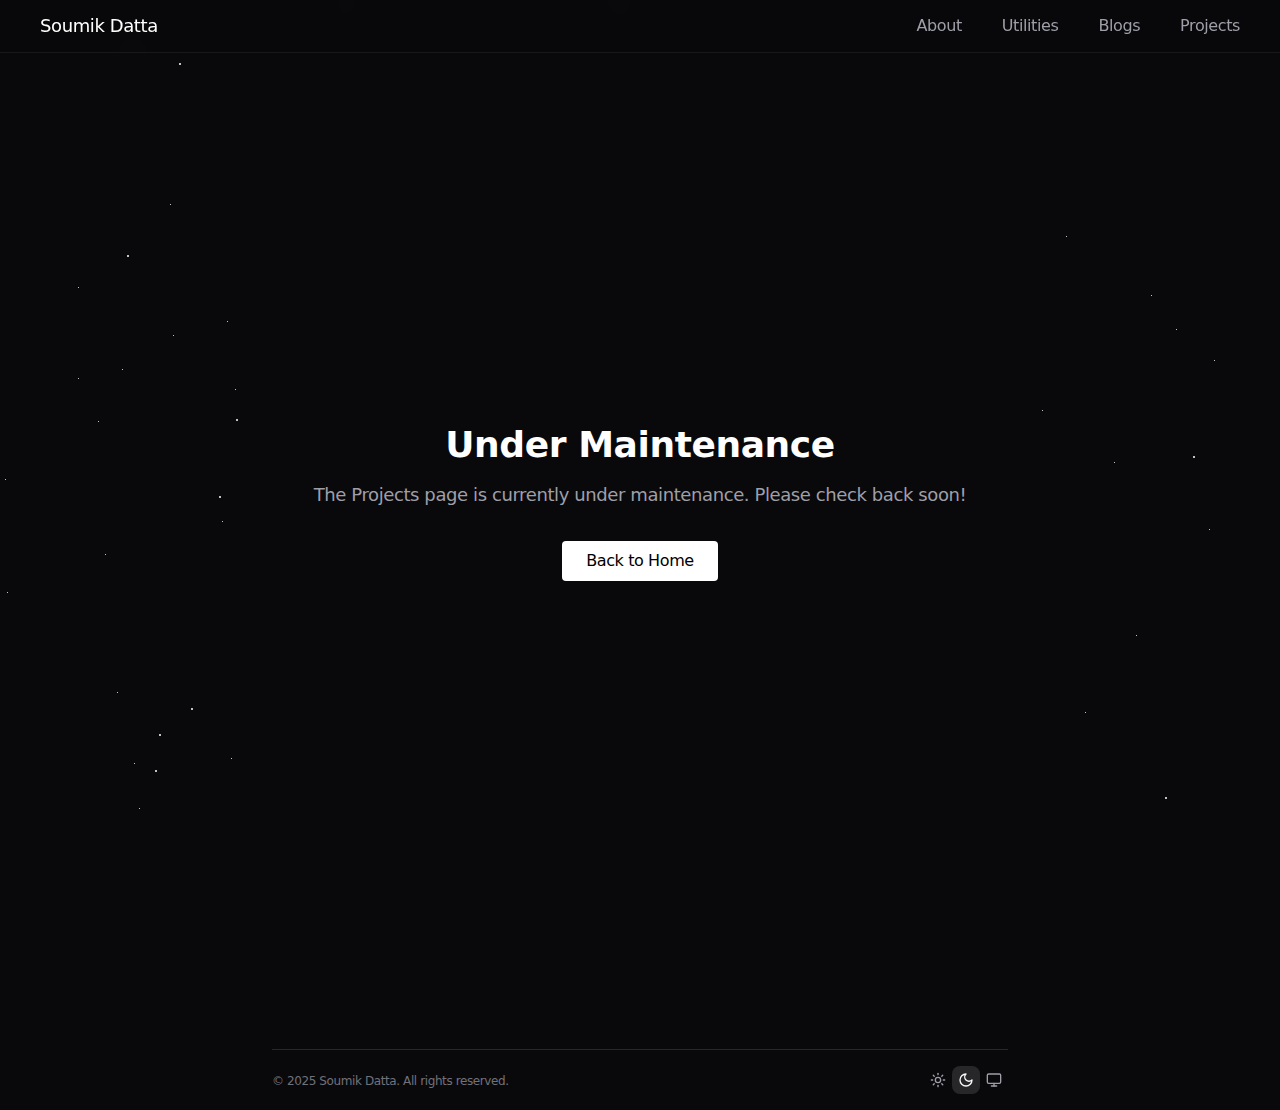
<file: projects.html>
<!DOCTYPE html><html lang="en"><head><meta charSet="utf-8"/><meta name="viewport" content="width=device-width, initial-scale=1"/><link rel="stylesheet" href="/_next/static/css/e44da13366921475.css" data-precedence="next"/><link rel="preload" as="script" fetchPriority="low" href="/_next/static/chunks/webpack-2ee30d475211ef4f.js"/><script src="/_next/static/chunks/4bd1b696-5df5a41f36fec32b.js" async=""></script><script src="/_next/static/chunks/517-898ea9319fcee90d.js" async=""></script><script src="/_next/static/chunks/main-app-b48ced7473171af0.js" async=""></script><script src="/_next/static/chunks/293-e8357d35003d5657.js" async=""></script><script src="/_next/static/chunks/427-d3282baead79f95d.js" async=""></script><script src="/_next/static/chunks/app/layout-0bb06a8b0fba7ad0.js" async=""></script><meta name="theme-color" content="#ffffff"/><title>Soumik Datta</title><meta name="description" content="Personal website of Soumik Datta. Nim is used as a free and open-source personal website template built with Next.js 15, React 19 and Motion-Primitives."/><link rel="canonical" href="https://nim-fawn.vercel.app"/><link rel="icon" href="/favicon.ico" type="image/x-icon" sizes="16x16"/><script src="/_next/static/chunks/polyfills-42372ed130431b0a.js" noModule=""></script></head><body class="__variable_188709 __variable_9a8899 bg-gray-50 tracking-tight antialiased dark:bg-zinc-950"><div class="fixed inset-0 -z-10 h-screen w-full bg-transparent"></div><script>((e,t,r,n,i,o,a,s)=>{let l=document.documentElement,u=["light","dark"];function c(t){(Array.isArray(e)?e:[e]).forEach(e=>{let r="class"===e,n=r&&o?i.map(e=>o[e]||e):i;r?(l.classList.remove(...n),l.classList.add(t)):l.setAttribute(e,t)}),s&&u.includes(t)&&(l.style.colorScheme=t)}if(n)c(n);else try{let e=localStorage.getItem(t)||r,n=a&&"system"===e?window.matchMedia("(prefers-color-scheme: dark)").matches?"dark":"light":e;c(n)}catch(e){}})("class","theme","dark",null,["light","dark"],null,true,true)</script><div class="flex min-h-screen w-full  flex-col font-[family-name:var(--font-inter-tight)]"><header class="sticky top-0 z-50 flex items-center justify-between border-b border-zinc-100/50 bg-white/70 py-3 backdrop-blur-md dark:border-zinc-800/50 dark:bg-zinc-950/70"><div class="flex items-center gap-2 ps-10"><a class="font-medium text-black dark:text-white text-lg" href="/">Soumik Datta</a></div><nav class="hidden items-center gap-10 font-medium text-base pe-10 text-zinc-600 dark:text-zinc-400 md:flex"><a class="hover:text-black dark:hover:text-white" href="/about">About</a><a class="hover:text-black dark:hover:text-white" href="/utilities">Utilities</a><a class="hover:text-black dark:hover:text-white" href="/blogs">Blogs</a><a class="hover:text-black dark:hover:text-white" href="/projects">Projects</a></nav><div class="flex items-center md:hidden"><button class="text-zinc-600 hover:text-black dark:text-zinc-400 dark:hover:text-white"><svg xmlns="http://www.w3.org/2000/svg" width="24" height="24" viewBox="0 0 24 24" fill="none" stroke="currentColor" stroke-width="2" stroke-linecap="round" stroke-linejoin="round" class="lucide lucide-menu"><line x1="4" x2="20" y1="12" y2="12"></line><line x1="4" x2="20" y1="6" y2="6"></line><line x1="4" x2="20" y1="18" y2="18"></line></svg></button></div></header><div class="relative mx-auto w-full max-w-screen-md flex-1 px-4 bg-white dark:bg-zinc-950"><div class="flex items-center justify-center min-h-screen"><div class="text-center"><h1 class="text-4xl font-bold mb-4 text-black dark:text-white">Under Maintenance</h1><p class="text-lg text-zinc-600 dark:text-zinc-400 mb-8">The Projects page is currently under maintenance. Please check back soon!</p><a href="/" class="inline-block px-6 py-2 bg-black text-white dark:bg-white dark:text-black rounded hover:opacity-80 transition-opacity">Back to Home</a></div></div><footer class="mt-24 border-t border-zinc-100 px-0 py-4 dark:border-zinc-800"><div class="flex items-center justify-between"><a href="https://github.com/ibelick/nim" target="_blank"><div class="relative inline-block whitespace-nowrap text-xs text-zinc-500"><div style="opacity:1;transform:none"><span>© 2025 Soumik Datta. All rights reserved.</span></div></div></a><div class="text-xs text-zinc-400"></div></div></footer></div></div><script src="/_next/static/chunks/webpack-2ee30d475211ef4f.js" async=""></script><script>(self.__next_f=self.__next_f||[]).push([0])</script><script>self.__next_f.push([1,"1:\"$Sreact.fragment\"\n2:I[8766,[\"293\",\"static/chunks/293-e8357d35003d5657.js\",\"427\",\"static/chunks/427-d3282baead79f95d.js\",\"177\",\"static/chunks/app/layout-0bb06a8b0fba7ad0.js\"],\"StarsBackground\"]\n3:I[7113,[\"293\",\"static/chunks/293-e8357d35003d5657.js\",\"427\",\"static/chunks/427-d3282baead79f95d.js\",\"177\",\"static/chunks/app/layout-0bb06a8b0fba7ad0.js\"],\"ThemeProvider\"]\n4:I[3528,[\"293\",\"static/chunks/293-e8357d35003d5657.js\",\"427\",\"static/chunks/427-d3282baead79f95d.js\",\"177\",\"static/chunks/app/layout-0bb06a8b0fba7ad0.js\"],\"Header\"]\n5:I[5244,[],\"\"]\n6:I[3866,[],\"\"]\n7:I[337,[\"293\",\"static/chunks/293-e8357d35003d5657.js\",\"427\",\"static/chunks/427-d3282baead79f95d.js\",\"177\",\"static/chunks/app/layout-0bb06a8b0fba7ad0.js\"],\"Footer\"]\n8:I[6213,[],\"OutletBoundary\"]\na:I[6213,[],\"MetadataBoundary\"]\nc:I[6213,[],\"ViewportBoundary\"]\ne:I[4835,[],\"\"]\n:HL[\"/_next/static/css/e44da13366921475.css\",\"style\"]\n"])</script><script>self.__next_f.push([1,"0:{\"P\":null,\"b\":\"77NZEUIy9ELfmmE-2mOzk\",\"p\":\"\",\"c\":[\"\",\"projects\"],\"i\":false,\"f\":[[[\"\",{\"children\":[\"projects\",{\"children\":[\"__PAGE__\",{}]}]},\"$undefined\",\"$undefined\",true],[\"\",[\"$\",\"$1\",\"c\",{\"children\":[[[\"$\",\"link\",\"0\",{\"rel\":\"stylesheet\",\"href\":\"/_next/static/css/e44da13366921475.css\",\"precedence\":\"next\",\"crossOrigin\":\"$undefined\",\"nonce\":\"$undefined\"}]],[\"$\",\"html\",null,{\"lang\":\"en\",\"suppressHydrationWarning\":true,\"children\":[\"$\",\"body\",null,{\"className\":\"__variable_188709 __variable_9a8899 bg-gray-50 tracking-tight antialiased dark:bg-zinc-950\",\"children\":[[\"$\",\"$L2\",null,{}],[\"$\",\"$L3\",null,{\"enableSystem\":true,\"attribute\":\"class\",\"storageKey\":\"theme\",\"defaultTheme\":\"dark\",\"children\":[\"$\",\"div\",null,{\"className\":\"flex min-h-screen w-full  flex-col font-[family-name:var(--font-inter-tight)]\",\"children\":[[\"$\",\"$L4\",null,{}],[\"$\",\"div\",null,{\"className\":\"relative mx-auto w-full max-w-screen-md flex-1 px-4 bg-white dark:bg-zinc-950\",\"children\":[[\"$\",\"$L5\",null,{\"parallelRouterKey\":\"children\",\"segmentPath\":[\"children\"],\"error\":\"$undefined\",\"errorStyles\":\"$undefined\",\"errorScripts\":\"$undefined\",\"template\":[\"$\",\"$L6\",null,{}],\"templateStyles\":\"$undefined\",\"templateScripts\":\"$undefined\",\"notFound\":[[],[[\"$\",\"title\",null,{\"children\":\"404: This page could not be found.\"}],[\"$\",\"div\",null,{\"style\":{\"fontFamily\":\"system-ui,\\\"Segoe UI\\\",Roboto,Helvetica,Arial,sans-serif,\\\"Apple Color Emoji\\\",\\\"Segoe UI Emoji\\\"\",\"height\":\"100vh\",\"textAlign\":\"center\",\"display\":\"flex\",\"flexDirection\":\"column\",\"alignItems\":\"center\",\"justifyContent\":\"center\"},\"children\":[\"$\",\"div\",null,{\"children\":[[\"$\",\"style\",null,{\"dangerouslySetInnerHTML\":{\"__html\":\"body{color:#000;background:#fff;margin:0}.next-error-h1{border-right:1px solid rgba(0,0,0,.3)}@media (prefers-color-scheme:dark){body{color:#fff;background:#000}.next-error-h1{border-right:1px solid rgba(255,255,255,.3)}}\"}}],[\"$\",\"h1\",null,{\"className\":\"next-error-h1\",\"style\":{\"display\":\"inline-block\",\"margin\":\"0 20px 0 0\",\"padding\":\"0 23px 0 0\",\"fontSize\":24,\"fontWeight\":500,\"verticalAlign\":\"top\",\"lineHeight\":\"49px\"},\"children\":404}],[\"$\",\"div\",null,{\"style\":{\"display\":\"inline-block\"},\"children\":[\"$\",\"h2\",null,{\"style\":{\"fontSize\":14,\"fontWeight\":400,\"lineHeight\":\"49px\",\"margin\":0},\"children\":\"This page could not be found.\"}]}]]}]}]]],\"forbidden\":\"$undefined\",\"unauthorized\":\"$undefined\"}],[\"$\",\"$L7\",null,{}]]}]]}]}]]}]}]]}],{\"children\":[\"projects\",[\"$\",\"$1\",\"c\",{\"children\":[null,[\"$\",\"$L5\",null,{\"parallelRouterKey\":\"children\",\"segmentPath\":[\"children\",\"projects\",\"children\"],\"error\":\"$undefined\",\"errorStyles\":\"$undefined\",\"errorScripts\":\"$undefined\",\"template\":[\"$\",\"$L6\",null,{}],\"templateStyles\":\"$undefined\",\"templateScripts\":\"$undefined\",\"notFound\":\"$undefined\",\"forbidden\":\"$undefined\",\"unauthorized\":\"$undefined\"}]]}],{\"children\":[\"__PAGE__\",[\"$\",\"$1\",\"c\",{\"children\":[[\"$\",\"div\",null,{\"className\":\"flex items-center justify-center min-h-screen\",\"children\":[\"$\",\"div\",null,{\"className\":\"text-center\",\"children\":[[\"$\",\"h1\",null,{\"className\":\"text-4xl font-bold mb-4 text-black dark:text-white\",\"children\":\"Under Maintenance\"}],[\"$\",\"p\",null,{\"className\":\"text-lg text-zinc-600 dark:text-zinc-400 mb-8\",\"children\":\"The Projects page is currently under maintenance. Please check back soon!\"}],[\"$\",\"a\",null,{\"href\":\"/\",\"className\":\"inline-block px-6 py-2 bg-black text-white dark:bg-white dark:text-black rounded hover:opacity-80 transition-opacity\",\"children\":\"Back to Home\"}]]}]}],null,[\"$\",\"$L8\",null,{\"children\":\"$L9\"}]]}],{},null,false]},null,false]},null,false],[\"$\",\"$1\",\"h\",{\"children\":[null,[\"$\",\"$1\",\"oW0KLhAMAhIcuKhOGgKwd\",{\"children\":[[\"$\",\"$La\",null,{\"children\":\"$Lb\"}],[\"$\",\"$Lc\",null,{\"children\":\"$Ld\"}],null]}]]}],false]],\"m\":\"$undefined\",\"G\":[\"$e\",\"$undefined\"],\"s\":false,\"S\":true}\n"])</script><script>self.__next_f.push([1,"d:[[\"$\",\"meta\",\"0\",{\"name\":\"viewport\",\"content\":\"width=device-width, initial-scale=1\"}],[\"$\",\"meta\",\"1\",{\"name\":\"theme-color\",\"content\":\"#ffffff\"}]]\nb:[[\"$\",\"meta\",\"0\",{\"charSet\":\"utf-8\"}],[\"$\",\"title\",\"1\",{\"children\":\"Soumik Datta\"}],[\"$\",\"meta\",\"2\",{\"name\":\"description\",\"content\":\"Personal website of Soumik Datta. Nim is used as a free and open-source personal website template built with Next.js 15, React 19 and Motion-Primitives.\"}],[\"$\",\"link\",\"3\",{\"rel\":\"canonical\",\"href\":\"https://nim-fawn.vercel.app\"}],[\"$\",\"link\",\"4\",{\"rel\":\"icon\",\"href\":\"/favicon.ico\",\"type\":\"image/x-icon\",\"sizes\":\"16x16\"}]]\n"])</script><script>self.__next_f.push([1,"9:null\n"])</script></body></html>
</file>
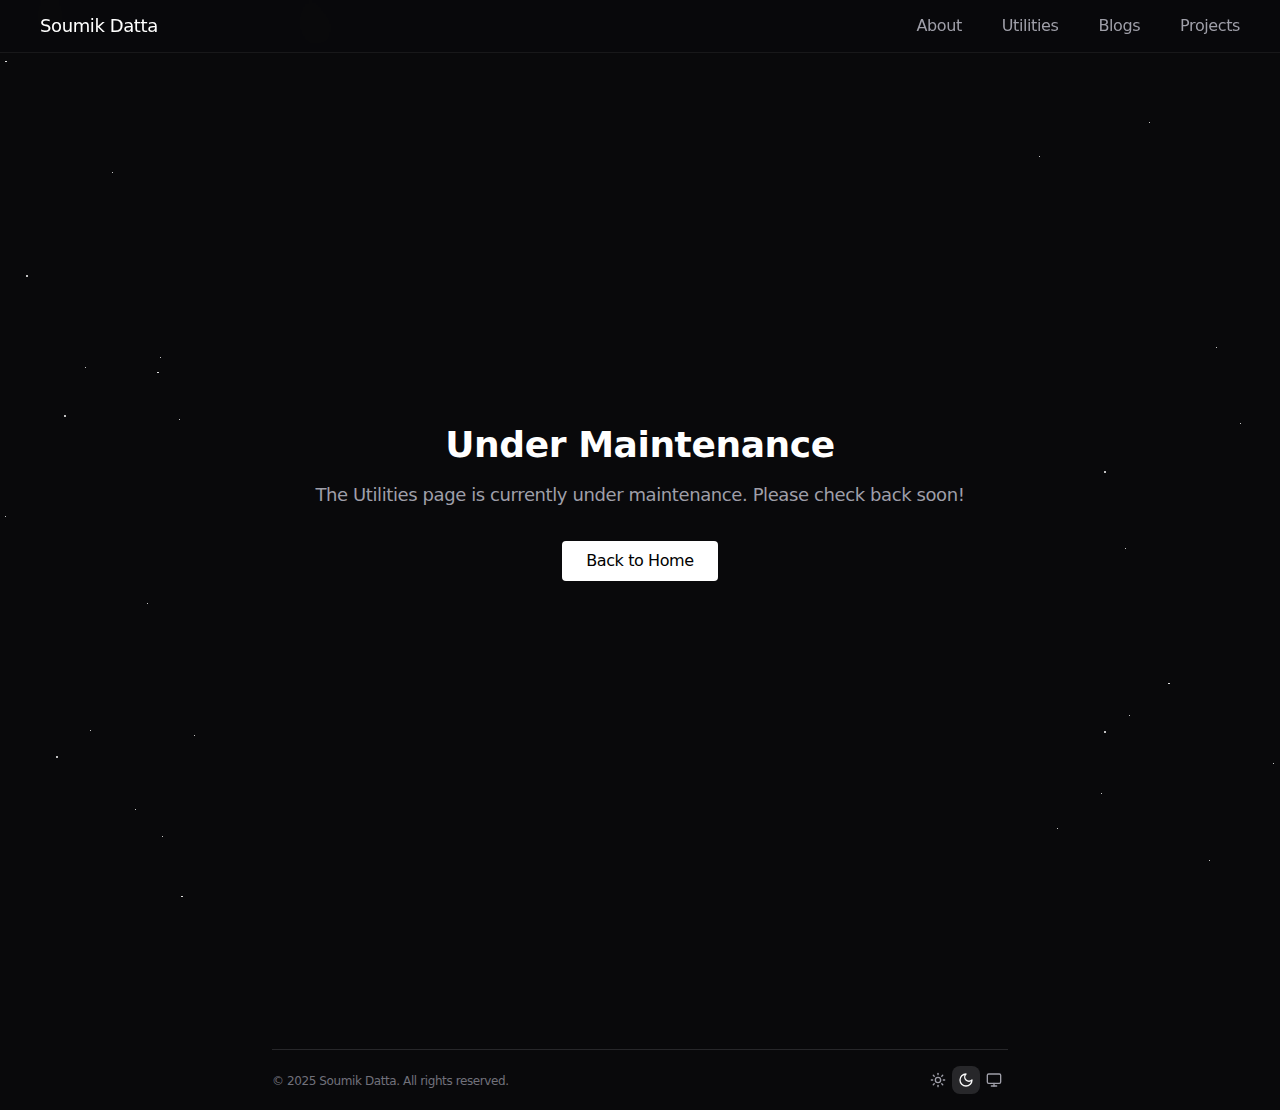
<file: utilities.html>
<!DOCTYPE html><html lang="en"><head><meta charSet="utf-8"/><meta name="viewport" content="width=device-width, initial-scale=1"/><link rel="stylesheet" href="/_next/static/css/e44da13366921475.css" data-precedence="next"/><link rel="preload" as="script" fetchPriority="low" href="/_next/static/chunks/webpack-2ee30d475211ef4f.js"/><script src="/_next/static/chunks/4bd1b696-5df5a41f36fec32b.js" async=""></script><script src="/_next/static/chunks/517-898ea9319fcee90d.js" async=""></script><script src="/_next/static/chunks/main-app-b48ced7473171af0.js" async=""></script><script src="/_next/static/chunks/293-e8357d35003d5657.js" async=""></script><script src="/_next/static/chunks/427-d3282baead79f95d.js" async=""></script><script src="/_next/static/chunks/app/layout-0bb06a8b0fba7ad0.js" async=""></script><meta name="theme-color" content="#ffffff"/><title>Soumik Datta</title><meta name="description" content="Personal website of Soumik Datta. Nim is used as a free and open-source personal website template built with Next.js 15, React 19 and Motion-Primitives."/><link rel="canonical" href="https://nim-fawn.vercel.app"/><link rel="icon" href="/favicon.ico" type="image/x-icon" sizes="16x16"/><script src="/_next/static/chunks/polyfills-42372ed130431b0a.js" noModule=""></script></head><body class="__variable_188709 __variable_9a8899 bg-gray-50 tracking-tight antialiased dark:bg-zinc-950"><div class="fixed inset-0 -z-10 h-screen w-full bg-transparent"></div><script>((e,t,r,n,i,o,a,s)=>{let l=document.documentElement,u=["light","dark"];function c(t){(Array.isArray(e)?e:[e]).forEach(e=>{let r="class"===e,n=r&&o?i.map(e=>o[e]||e):i;r?(l.classList.remove(...n),l.classList.add(t)):l.setAttribute(e,t)}),s&&u.includes(t)&&(l.style.colorScheme=t)}if(n)c(n);else try{let e=localStorage.getItem(t)||r,n=a&&"system"===e?window.matchMedia("(prefers-color-scheme: dark)").matches?"dark":"light":e;c(n)}catch(e){}})("class","theme","dark",null,["light","dark"],null,true,true)</script><div class="flex min-h-screen w-full  flex-col font-[family-name:var(--font-inter-tight)]"><header class="sticky top-0 z-50 flex items-center justify-between border-b border-zinc-100/50 bg-white/70 py-3 backdrop-blur-md dark:border-zinc-800/50 dark:bg-zinc-950/70"><div class="flex items-center gap-2 ps-10"><a class="font-medium text-black dark:text-white text-lg" href="/">Soumik Datta</a></div><nav class="hidden items-center gap-10 font-medium text-base pe-10 text-zinc-600 dark:text-zinc-400 md:flex"><a class="hover:text-black dark:hover:text-white" href="/about">About</a><a class="hover:text-black dark:hover:text-white" href="/utilities">Utilities</a><a class="hover:text-black dark:hover:text-white" href="/blogs">Blogs</a><a class="hover:text-black dark:hover:text-white" href="/projects">Projects</a></nav><div class="flex items-center md:hidden"><button class="text-zinc-600 hover:text-black dark:text-zinc-400 dark:hover:text-white"><svg xmlns="http://www.w3.org/2000/svg" width="24" height="24" viewBox="0 0 24 24" fill="none" stroke="currentColor" stroke-width="2" stroke-linecap="round" stroke-linejoin="round" class="lucide lucide-menu"><line x1="4" x2="20" y1="12" y2="12"></line><line x1="4" x2="20" y1="6" y2="6"></line><line x1="4" x2="20" y1="18" y2="18"></line></svg></button></div></header><div class="relative mx-auto w-full max-w-screen-md flex-1 px-4 bg-white dark:bg-zinc-950"><div class="flex items-center justify-center min-h-screen"><div class="text-center"><h1 class="text-4xl font-bold mb-4 text-black dark:text-white">Under Maintenance</h1><p class="text-lg text-zinc-600 dark:text-zinc-400 mb-8">The Utilities page is currently under maintenance. Please check back soon!</p><a href="/" class="inline-block px-6 py-2 bg-black text-white dark:bg-white dark:text-black rounded hover:opacity-80 transition-opacity">Back to Home</a></div></div><footer class="mt-24 border-t border-zinc-100 px-0 py-4 dark:border-zinc-800"><div class="flex items-center justify-between"><a href="https://github.com/ibelick/nim" target="_blank"><div class="relative inline-block whitespace-nowrap text-xs text-zinc-500"><div style="opacity:1;transform:none"><span>© 2025 Soumik Datta. All rights reserved.</span></div></div></a><div class="text-xs text-zinc-400"></div></div></footer></div></div><script src="/_next/static/chunks/webpack-2ee30d475211ef4f.js" async=""></script><script>(self.__next_f=self.__next_f||[]).push([0])</script><script>self.__next_f.push([1,"1:\"$Sreact.fragment\"\n2:I[8766,[\"293\",\"static/chunks/293-e8357d35003d5657.js\",\"427\",\"static/chunks/427-d3282baead79f95d.js\",\"177\",\"static/chunks/app/layout-0bb06a8b0fba7ad0.js\"],\"StarsBackground\"]\n3:I[7113,[\"293\",\"static/chunks/293-e8357d35003d5657.js\",\"427\",\"static/chunks/427-d3282baead79f95d.js\",\"177\",\"static/chunks/app/layout-0bb06a8b0fba7ad0.js\"],\"ThemeProvider\"]\n4:I[3528,[\"293\",\"static/chunks/293-e8357d35003d5657.js\",\"427\",\"static/chunks/427-d3282baead79f95d.js\",\"177\",\"static/chunks/app/layout-0bb06a8b0fba7ad0.js\"],\"Header\"]\n5:I[5244,[],\"\"]\n6:I[3866,[],\"\"]\n7:I[337,[\"293\",\"static/chunks/293-e8357d35003d5657.js\",\"427\",\"static/chunks/427-d3282baead79f95d.js\",\"177\",\"static/chunks/app/layout-0bb06a8b0fba7ad0.js\"],\"Footer\"]\n8:I[6213,[],\"OutletBoundary\"]\na:I[6213,[],\"MetadataBoundary\"]\nc:I[6213,[],\"ViewportBoundary\"]\ne:I[4835,[],\"\"]\n:HL[\"/_next/static/css/e44da13366921475.css\",\"style\"]\n"])</script><script>self.__next_f.push([1,"0:{\"P\":null,\"b\":\"77NZEUIy9ELfmmE-2mOzk\",\"p\":\"\",\"c\":[\"\",\"utilities\"],\"i\":false,\"f\":[[[\"\",{\"children\":[\"utilities\",{\"children\":[\"__PAGE__\",{}]}]},\"$undefined\",\"$undefined\",true],[\"\",[\"$\",\"$1\",\"c\",{\"children\":[[[\"$\",\"link\",\"0\",{\"rel\":\"stylesheet\",\"href\":\"/_next/static/css/e44da13366921475.css\",\"precedence\":\"next\",\"crossOrigin\":\"$undefined\",\"nonce\":\"$undefined\"}]],[\"$\",\"html\",null,{\"lang\":\"en\",\"suppressHydrationWarning\":true,\"children\":[\"$\",\"body\",null,{\"className\":\"__variable_188709 __variable_9a8899 bg-gray-50 tracking-tight antialiased dark:bg-zinc-950\",\"children\":[[\"$\",\"$L2\",null,{}],[\"$\",\"$L3\",null,{\"enableSystem\":true,\"attribute\":\"class\",\"storageKey\":\"theme\",\"defaultTheme\":\"dark\",\"children\":[\"$\",\"div\",null,{\"className\":\"flex min-h-screen w-full  flex-col font-[family-name:var(--font-inter-tight)]\",\"children\":[[\"$\",\"$L4\",null,{}],[\"$\",\"div\",null,{\"className\":\"relative mx-auto w-full max-w-screen-md flex-1 px-4 bg-white dark:bg-zinc-950\",\"children\":[[\"$\",\"$L5\",null,{\"parallelRouterKey\":\"children\",\"segmentPath\":[\"children\"],\"error\":\"$undefined\",\"errorStyles\":\"$undefined\",\"errorScripts\":\"$undefined\",\"template\":[\"$\",\"$L6\",null,{}],\"templateStyles\":\"$undefined\",\"templateScripts\":\"$undefined\",\"notFound\":[[],[[\"$\",\"title\",null,{\"children\":\"404: This page could not be found.\"}],[\"$\",\"div\",null,{\"style\":{\"fontFamily\":\"system-ui,\\\"Segoe UI\\\",Roboto,Helvetica,Arial,sans-serif,\\\"Apple Color Emoji\\\",\\\"Segoe UI Emoji\\\"\",\"height\":\"100vh\",\"textAlign\":\"center\",\"display\":\"flex\",\"flexDirection\":\"column\",\"alignItems\":\"center\",\"justifyContent\":\"center\"},\"children\":[\"$\",\"div\",null,{\"children\":[[\"$\",\"style\",null,{\"dangerouslySetInnerHTML\":{\"__html\":\"body{color:#000;background:#fff;margin:0}.next-error-h1{border-right:1px solid rgba(0,0,0,.3)}@media (prefers-color-scheme:dark){body{color:#fff;background:#000}.next-error-h1{border-right:1px solid rgba(255,255,255,.3)}}\"}}],[\"$\",\"h1\",null,{\"className\":\"next-error-h1\",\"style\":{\"display\":\"inline-block\",\"margin\":\"0 20px 0 0\",\"padding\":\"0 23px 0 0\",\"fontSize\":24,\"fontWeight\":500,\"verticalAlign\":\"top\",\"lineHeight\":\"49px\"},\"children\":404}],[\"$\",\"div\",null,{\"style\":{\"display\":\"inline-block\"},\"children\":[\"$\",\"h2\",null,{\"style\":{\"fontSize\":14,\"fontWeight\":400,\"lineHeight\":\"49px\",\"margin\":0},\"children\":\"This page could not be found.\"}]}]]}]}]]],\"forbidden\":\"$undefined\",\"unauthorized\":\"$undefined\"}],[\"$\",\"$L7\",null,{}]]}]]}]}]]}]}]]}],{\"children\":[\"utilities\",[\"$\",\"$1\",\"c\",{\"children\":[null,[\"$\",\"$L5\",null,{\"parallelRouterKey\":\"children\",\"segmentPath\":[\"children\",\"utilities\",\"children\"],\"error\":\"$undefined\",\"errorStyles\":\"$undefined\",\"errorScripts\":\"$undefined\",\"template\":[\"$\",\"$L6\",null,{}],\"templateStyles\":\"$undefined\",\"templateScripts\":\"$undefined\",\"notFound\":\"$undefined\",\"forbidden\":\"$undefined\",\"unauthorized\":\"$undefined\"}]]}],{\"children\":[\"__PAGE__\",[\"$\",\"$1\",\"c\",{\"children\":[[\"$\",\"div\",null,{\"className\":\"flex items-center justify-center min-h-screen\",\"children\":[\"$\",\"div\",null,{\"className\":\"text-center\",\"children\":[[\"$\",\"h1\",null,{\"className\":\"text-4xl font-bold mb-4 text-black dark:text-white\",\"children\":\"Under Maintenance\"}],[\"$\",\"p\",null,{\"className\":\"text-lg text-zinc-600 dark:text-zinc-400 mb-8\",\"children\":\"The Utilities page is currently under maintenance. Please check back soon!\"}],[\"$\",\"a\",null,{\"href\":\"/\",\"className\":\"inline-block px-6 py-2 bg-black text-white dark:bg-white dark:text-black rounded hover:opacity-80 transition-opacity\",\"children\":\"Back to Home\"}]]}]}],null,[\"$\",\"$L8\",null,{\"children\":\"$L9\"}]]}],{},null,false]},null,false]},null,false],[\"$\",\"$1\",\"h\",{\"children\":[null,[\"$\",\"$1\",\"soALNcKMZTXY343Xney8O\",{\"children\":[[\"$\",\"$La\",null,{\"children\":\"$Lb\"}],[\"$\",\"$Lc\",null,{\"children\":\"$Ld\"}],null]}]]}],false]],\"m\":\"$undefined\",\"G\":[\"$e\",\"$undefined\"],\"s\":false,\"S\":true}\n"])</script><script>self.__next_f.push([1,"d:[[\"$\",\"meta\",\"0\",{\"name\":\"viewport\",\"content\":\"width=device-width, initial-scale=1\"}],[\"$\",\"meta\",\"1\",{\"name\":\"theme-color\",\"content\":\"#ffffff\"}]]\nb:[[\"$\",\"meta\",\"0\",{\"charSet\":\"utf-8\"}],[\"$\",\"title\",\"1\",{\"children\":\"Soumik Datta\"}],[\"$\",\"meta\",\"2\",{\"name\":\"description\",\"content\":\"Personal website of Soumik Datta. Nim is used as a free and open-source personal website template built with Next.js 15, React 19 and Motion-Primitives.\"}],[\"$\",\"link\",\"3\",{\"rel\":\"canonical\",\"href\":\"https://nim-fawn.vercel.app\"}],[\"$\",\"link\",\"4\",{\"rel\":\"icon\",\"href\":\"/favicon.ico\",\"type\":\"image/x-icon\",\"sizes\":\"16x16\"}]]\n"])</script><script>self.__next_f.push([1,"9:null\n"])</script></body></html>
</file>
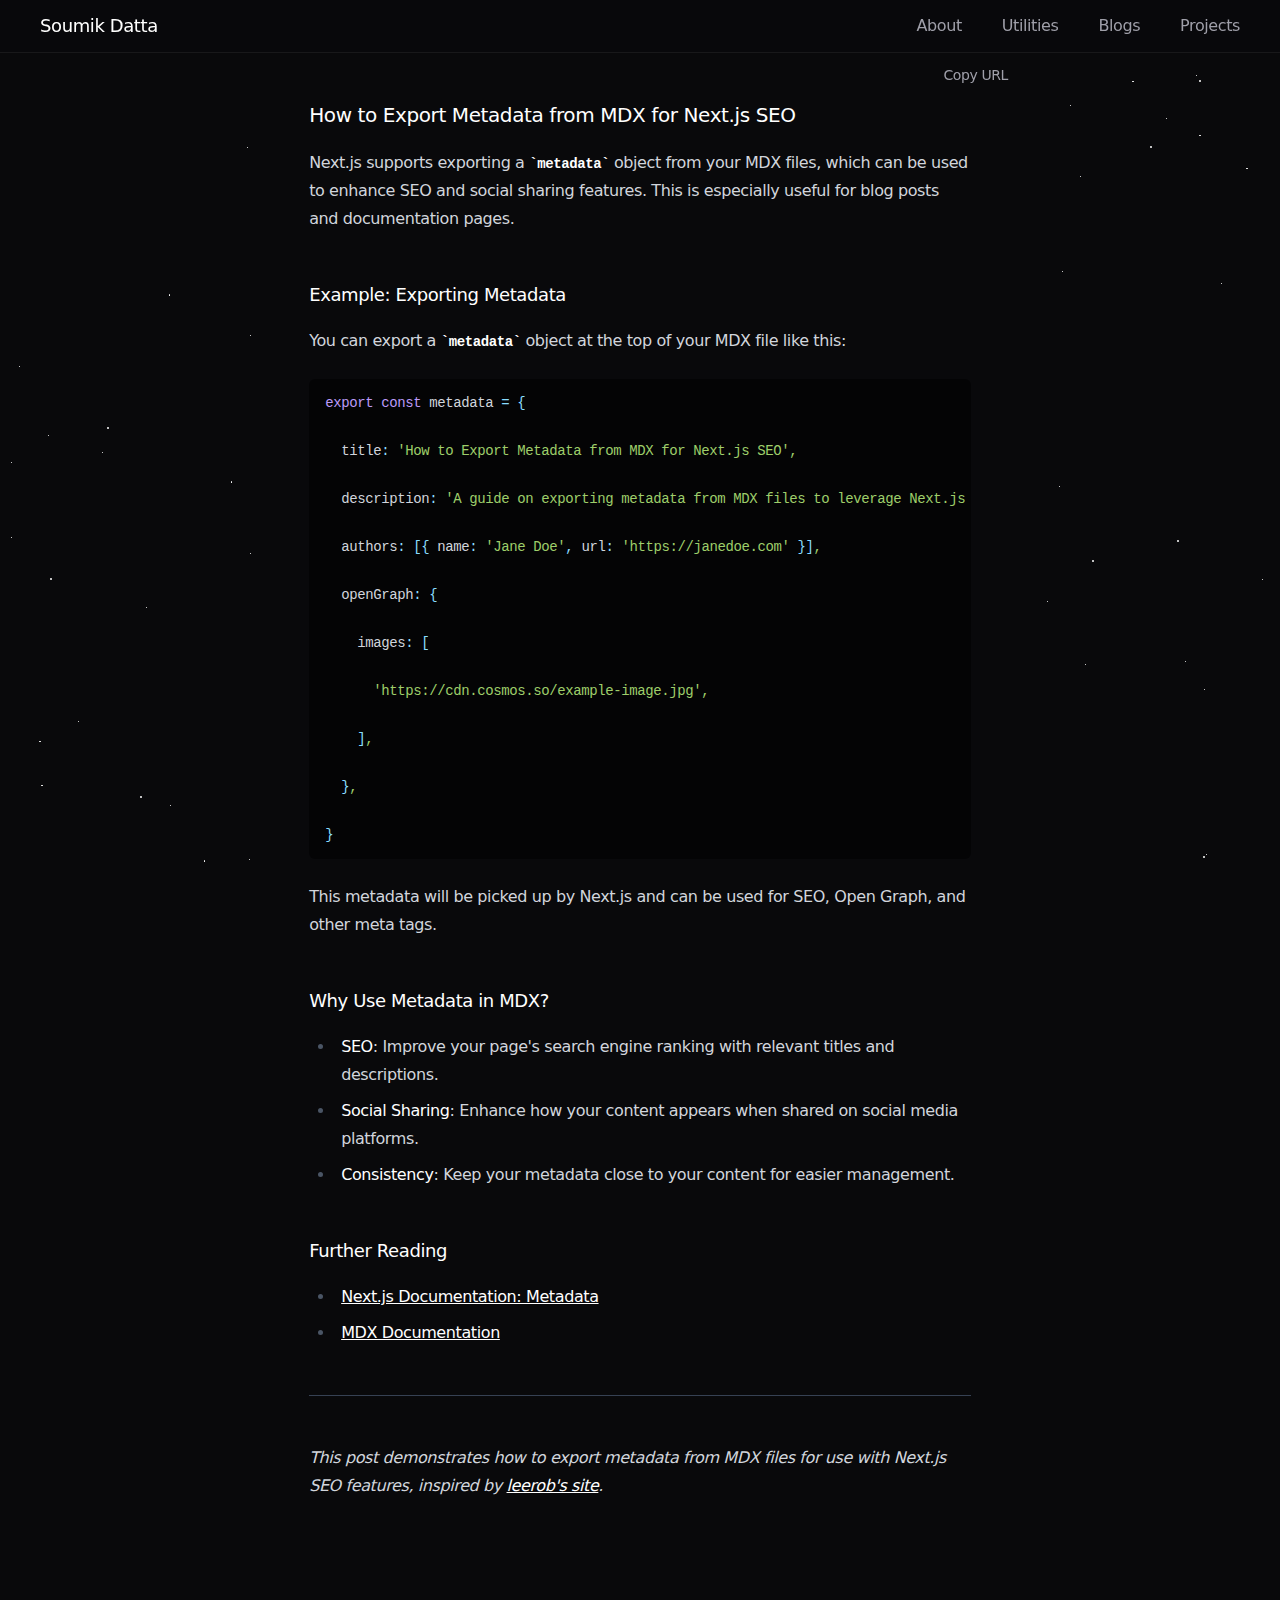
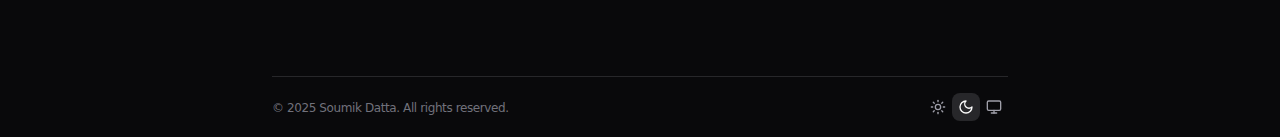
<file: blog/example-mdx-metadata.html>
<!DOCTYPE html><html lang="en"><head><meta charSet="utf-8"/><meta name="viewport" content="width=device-width, initial-scale=1"/><link rel="stylesheet" href="/_next/static/css/e44da13366921475.css" data-precedence="next"/><link rel="preload" as="script" fetchPriority="low" href="/_next/static/chunks/webpack-2ee30d475211ef4f.js"/><script src="/_next/static/chunks/4bd1b696-5df5a41f36fec32b.js" async=""></script><script src="/_next/static/chunks/517-898ea9319fcee90d.js" async=""></script><script src="/_next/static/chunks/main-app-b48ced7473171af0.js" async=""></script><script src="/_next/static/chunks/293-e8357d35003d5657.js" async=""></script><script src="/_next/static/chunks/427-d3282baead79f95d.js" async=""></script><script src="/_next/static/chunks/app/layout-0bb06a8b0fba7ad0.js" async=""></script><script src="/_next/static/chunks/app/blog/layout-403594248aa6e7d2.js" async=""></script><meta name="theme-color" content="#ffffff"/><title>Soumik Datta</title><meta name="description" content="Personal website of Soumik Datta. Nim is used as a free and open-source personal website template built with Next.js 15, React 19 and Motion-Primitives."/><link rel="canonical" href="https://nim-fawn.vercel.app"/><link rel="icon" href="/favicon.ico" type="image/x-icon" sizes="16x16"/><script src="/_next/static/chunks/polyfills-42372ed130431b0a.js" noModule=""></script></head><body class="__variable_188709 __variable_9a8899 bg-gray-50 tracking-tight antialiased dark:bg-zinc-950"><div class="fixed inset-0 -z-10 h-screen w-full bg-transparent"></div><script>((e,t,r,n,i,o,a,s)=>{let l=document.documentElement,u=["light","dark"];function c(t){(Array.isArray(e)?e:[e]).forEach(e=>{let r="class"===e,n=r&&o?i.map(e=>o[e]||e):i;r?(l.classList.remove(...n),l.classList.add(t)):l.setAttribute(e,t)}),s&&u.includes(t)&&(l.style.colorScheme=t)}if(n)c(n);else try{let e=localStorage.getItem(t)||r,n=a&&"system"===e?window.matchMedia("(prefers-color-scheme: dark)").matches?"dark":"light":e;c(n)}catch(e){}})("class","theme","dark",null,["light","dark"],null,true,true)</script><div class="flex min-h-screen w-full  flex-col font-[family-name:var(--font-inter-tight)]"><header class="sticky top-0 z-50 flex items-center justify-between border-b border-zinc-100/50 bg-white/70 py-3 backdrop-blur-md dark:border-zinc-800/50 dark:bg-zinc-950/70"><div class="flex items-center gap-2 ps-10"><a class="font-medium text-black dark:text-white text-lg" href="/">Soumik Datta</a></div><nav class="hidden items-center gap-10 font-medium text-base pe-10 text-zinc-600 dark:text-zinc-400 md:flex"><a class="hover:text-black dark:hover:text-white" href="/about">About</a><a class="hover:text-black dark:hover:text-white" href="/utilities">Utilities</a><a class="hover:text-black dark:hover:text-white" href="/blogs">Blogs</a><a class="hover:text-black dark:hover:text-white" href="/projects">Projects</a></nav><div class="flex items-center md:hidden"><button class="text-zinc-600 hover:text-black dark:text-zinc-400 dark:hover:text-white"><svg xmlns="http://www.w3.org/2000/svg" width="24" height="24" viewBox="0 0 24 24" fill="none" stroke="currentColor" stroke-width="2" stroke-linecap="round" stroke-linejoin="round" class="lucide lucide-menu"><line x1="4" x2="20" y1="12" y2="12"></line><line x1="4" x2="20" y1="6" y2="6"></line><line x1="4" x2="20" y1="18" y2="18"></line></svg></button></div></header><div class="relative mx-auto w-full max-w-screen-md flex-1 px-4 bg-white dark:bg-zinc-950"><div class="flex justify-center"><div class="pointer-events-none fixed left-0 top-0 z-10 h-12 w-full bg-gray-100 to-transparent backdrop-blur-xl [-webkit-mask-image:linear-gradient(to_bottom,black,transparent)] dark:bg-zinc-950"></div><div class="inset-x-0 origin-left fixed top-0 z-20 h-0.5 bg-gray-300 dark:bg-zinc-600" style="transform:scaleX(0)"></div><div class="absolute right-4 top-3 z-30"><button class="font-base flex items-center gap-1 text-center text-sm text-zinc-500 transition-colors dark:text-zinc-400" type="button"><p class="" aria-label="Copy"><span class="inline-block" aria-hidden="true" style="opacity:1">C</span><span class="inline-block" aria-hidden="true" style="opacity:1">o</span><span class="inline-block" aria-hidden="true" style="opacity:1">p</span><span class="inline-block" aria-hidden="true" style="opacity:1">y</span></p><span>URL</span></button></div><main class="prose prose-gray mt-12 pb-20 prose-h4:prose-base dark:prose-invert prose-h1:text-xl prose-h1:font-medium prose-h2:mt-12 prose-h2:scroll-m-20 prose-h2:text-lg prose-h2:font-medium prose-h3:text-base prose-h3:font-medium prose-h4:font-medium prose-h5:text-base prose-h5:font-medium prose-h6:text-base prose-h6:font-medium prose-strong:font-medium"><h1>How to Export Metadata from MDX for Next.js SEO</h1>
<p>Next.js supports exporting a <code><span class="sh__line"><span class="sh__token--identifier" style="color:var(--sh-identifier)">metadata</span></span></code> object from your MDX files, which can be used to enhance SEO and social sharing features. This is especially useful for blog posts and documentation pages.</p>
<h2>Example: Exporting Metadata</h2>
<p>You can export a <code><span class="sh__line"><span class="sh__token--identifier" style="color:var(--sh-identifier)">metadata</span></span></code> object at the top of your MDX file like this:</p>
<pre><code class="language-javascript"><span class="sh__line"><span class="sh__token--keyword" style="color:var(--sh-keyword)">export</span><span class="sh__token--space" style="color:var(--sh-space)"> </span><span class="sh__token--keyword" style="color:var(--sh-keyword)">const</span><span class="sh__token--space" style="color:var(--sh-space)"> </span><span class="sh__token--identifier" style="color:var(--sh-identifier)">metadata</span><span class="sh__token--space" style="color:var(--sh-space)"> </span><span class="sh__token--sign" style="color:var(--sh-sign)">=</span><span class="sh__token--space" style="color:var(--sh-space)"> </span><span class="sh__token--sign" style="color:var(--sh-sign)">{</span><span class="sh__token--string" style="color:var(--sh-string)"></span><span class="sh__token--break" style="color:var(--sh-break)"></span></span>
<span class="sh__line"><span class="sh__token--space" style="color:var(--sh-space)">  </span><span class="sh__token--identifier" style="color:var(--sh-identifier)">title</span><span class="sh__token--sign" style="color:var(--sh-sign)">:</span><span class="sh__token--space" style="color:var(--sh-space)"> </span><span class="sh__token--string" style="color:var(--sh-string)">&#039;</span><span class="sh__token--string" style="color:var(--sh-string)">How to Export Metadata from MDX for Next.js SEO</span><span class="sh__token--string" style="color:var(--sh-string)">&#039;</span><span class="sh__token--string" style="color:var(--sh-string)">,</span><span class="sh__token--break" style="color:var(--sh-break)"></span></span>
<span class="sh__line"><span class="sh__token--space" style="color:var(--sh-space)">  </span><span class="sh__token--identifier" style="color:var(--sh-identifier)">description</span><span class="sh__token--sign" style="color:var(--sh-sign)">:</span><span class="sh__token--space" style="color:var(--sh-space)"> </span><span class="sh__token--string" style="color:var(--sh-string)">&#039;</span><span class="sh__token--string" style="color:var(--sh-string)">A guide on exporting metadata from MDX files to leverage Next.js SEO features.</span><span class="sh__token--string" style="color:var(--sh-string)">&#039;</span><span class="sh__token--string" style="color:var(--sh-string)">,</span><span class="sh__token--break" style="color:var(--sh-break)"></span></span>
<span class="sh__line"><span class="sh__token--space" style="color:var(--sh-space)">  </span><span class="sh__token--identifier" style="color:var(--sh-identifier)">authors</span><span class="sh__token--sign" style="color:var(--sh-sign)">:</span><span class="sh__token--space" style="color:var(--sh-space)"> </span><span class="sh__token--sign" style="color:var(--sh-sign)">[</span><span class="sh__token--sign" style="color:var(--sh-sign)">{</span><span class="sh__token--space" style="color:var(--sh-space)"> </span><span class="sh__token--identifier" style="color:var(--sh-identifier)">name</span><span class="sh__token--sign" style="color:var(--sh-sign)">:</span><span class="sh__token--space" style="color:var(--sh-space)"> </span><span class="sh__token--string" style="color:var(--sh-string)">&#039;</span><span class="sh__token--string" style="color:var(--sh-string)">Jane Doe</span><span class="sh__token--string" style="color:var(--sh-string)">&#039;</span><span class="sh__token--sign" style="color:var(--sh-sign)">,</span><span class="sh__token--space" style="color:var(--sh-space)"> </span><span class="sh__token--identifier" style="color:var(--sh-identifier)">url</span><span class="sh__token--sign" style="color:var(--sh-sign)">:</span><span class="sh__token--space" style="color:var(--sh-space)"> </span><span class="sh__token--string" style="color:var(--sh-string)">&#039;</span><span class="sh__token--string" style="color:var(--sh-string)">https://janedoe.com</span><span class="sh__token--string" style="color:var(--sh-string)">&#039;</span><span class="sh__token--space" style="color:var(--sh-space)"> </span><span class="sh__token--sign" style="color:var(--sh-sign)">}</span><span class="sh__token--sign" style="color:var(--sh-sign)">]</span><span class="sh__token--string" style="color:var(--sh-string)">,</span><span class="sh__token--break" style="color:var(--sh-break)"></span></span>
<span class="sh__line"><span class="sh__token--space" style="color:var(--sh-space)">  </span><span class="sh__token--identifier" style="color:var(--sh-identifier)">openGraph</span><span class="sh__token--sign" style="color:var(--sh-sign)">:</span><span class="sh__token--space" style="color:var(--sh-space)"> </span><span class="sh__token--sign" style="color:var(--sh-sign)">{</span><span class="sh__token--string" style="color:var(--sh-string)"></span><span class="sh__token--break" style="color:var(--sh-break)"></span></span>
<span class="sh__line"><span class="sh__token--space" style="color:var(--sh-space)">    </span><span class="sh__token--identifier" style="color:var(--sh-identifier)">images</span><span class="sh__token--sign" style="color:var(--sh-sign)">:</span><span class="sh__token--space" style="color:var(--sh-space)"> </span><span class="sh__token--sign" style="color:var(--sh-sign)">[</span><span class="sh__token--string" style="color:var(--sh-string)"></span><span class="sh__token--break" style="color:var(--sh-break)"></span></span>
<span class="sh__line"><span class="sh__token--space" style="color:var(--sh-space)">      </span><span class="sh__token--string" style="color:var(--sh-string)">&#039;</span><span class="sh__token--string" style="color:var(--sh-string)">https://cdn.cosmos.so/example-image.jpg</span><span class="sh__token--string" style="color:var(--sh-string)">&#039;</span><span class="sh__token--string" style="color:var(--sh-string)">,</span><span class="sh__token--break" style="color:var(--sh-break)"></span></span>
<span class="sh__line"><span class="sh__token--space" style="color:var(--sh-space)">    </span><span class="sh__token--sign" style="color:var(--sh-sign)">]</span><span class="sh__token--string" style="color:var(--sh-string)">,</span><span class="sh__token--break" style="color:var(--sh-break)"></span></span>
<span class="sh__line"><span class="sh__token--space" style="color:var(--sh-space)">  </span><span class="sh__token--sign" style="color:var(--sh-sign)">}</span><span class="sh__token--string" style="color:var(--sh-string)">,</span><span class="sh__token--break" style="color:var(--sh-break)"></span></span>
<span class="sh__line"><span class="sh__token--sign" style="color:var(--sh-sign)">}</span><span class="sh__token--break" style="color:var(--sh-break)"></span></span></code></pre>
<p>This metadata will be picked up by Next.js and can be used for SEO, Open Graph, and other meta tags.</p>
<h2>Why Use Metadata in MDX?</h2>
<ul>
<li><strong>SEO</strong>: Improve your page&#x27;s search engine ranking with relevant titles and descriptions.</li>
<li><strong>Social Sharing</strong>: Enhance how your content appears when shared on social media platforms.</li>
<li><strong>Consistency</strong>: Keep your metadata close to your content for easier management.</li>
</ul>
<h2>Further Reading</h2>
<ul>
<li><a href="https://nextjs.org/docs/app/building-your-application/optimizing/metadata">Next.js Documentation: Metadata</a></li>
<li><a href="https://mdxjs.com/">MDX Documentation</a></li>
</ul>
<hr/>
<p><em>This post demonstrates how to export metadata from MDX files for use with Next.js SEO features, inspired by <a href="https://github.com/leerob/site/blob/main/app/n/product-engineers/page.mdx">leerob&#x27;s site</a>.</em></p></main></div><footer class="mt-24 border-t border-zinc-100 px-0 py-4 dark:border-zinc-800"><div class="flex items-center justify-between"><a href="https://github.com/ibelick/nim" target="_blank"><div class="relative inline-block whitespace-nowrap text-xs text-zinc-500"><div style="opacity:1;transform:none"><span>© 2025 Soumik Datta. All rights reserved.</span></div></div></a><div class="text-xs text-zinc-400"></div></div></footer></div></div><script src="/_next/static/chunks/webpack-2ee30d475211ef4f.js" async=""></script><script>(self.__next_f=self.__next_f||[]).push([0])</script><script>self.__next_f.push([1,"1:\"$Sreact.fragment\"\n2:I[8766,[\"293\",\"static/chunks/293-e8357d35003d5657.js\",\"427\",\"static/chunks/427-d3282baead79f95d.js\",\"177\",\"static/chunks/app/layout-0bb06a8b0fba7ad0.js\"],\"StarsBackground\"]\n3:I[7113,[\"293\",\"static/chunks/293-e8357d35003d5657.js\",\"427\",\"static/chunks/427-d3282baead79f95d.js\",\"177\",\"static/chunks/app/layout-0bb06a8b0fba7ad0.js\"],\"ThemeProvider\"]\n4:I[3528,[\"293\",\"static/chunks/293-e8357d35003d5657.js\",\"427\",\"static/chunks/427-d3282baead79f95d.js\",\"177\",\"static/chunks/app/layout-0bb06a8b0fba7ad0.js\"],\"Header\"]\n5:I[5244,[],\"\"]\n6:I[3866,[],\"\"]\n7:I[337,[\"293\",\"static/chunks/293-e8357d35003d5657.js\",\"427\",\"static/chunks/427-d3282baead79f95d.js\",\"177\",\"static/chunks/app/layout-0bb06a8b0fba7ad0.js\"],\"Footer\"]\n8:I[4547,[],\"ClientSegmentRoot\"]\n9:I[7173,[\"293\",\"static/chunks/293-e8357d35003d5657.js\",\"584\",\"static/chunks/app/blog/layout-403594248aa6e7d2.js\"],\"default\"]\nc:I[6213,[],\"OutletBoundary\"]\ne:I[6213,[],\"MetadataBoundary\"]\n10:I[6213,[],\"ViewportBoundary\"]\n12:I[4835,[],\"\"]\n:HL[\"/_next/static/css/e44da13366921475.css\",\"style\"]\nb:T19ae,"])</script><script>self.__next_f.push([1,"\u003cspan class=\"sh__line\"\u003e\u003cspan class=\"sh__token--keyword\" style=\"color:var(--sh-keyword)\"\u003eexport\u003c/span\u003e\u003cspan class=\"sh__token--space\" style=\"color:var(--sh-space)\"\u003e \u003c/span\u003e\u003cspan class=\"sh__token--keyword\" style=\"color:var(--sh-keyword)\"\u003econst\u003c/span\u003e\u003cspan class=\"sh__token--space\" style=\"color:var(--sh-space)\"\u003e \u003c/span\u003e\u003cspan class=\"sh__token--identifier\" style=\"color:var(--sh-identifier)\"\u003emetadata\u003c/span\u003e\u003cspan class=\"sh__token--space\" style=\"color:var(--sh-space)\"\u003e \u003c/span\u003e\u003cspan class=\"sh__token--sign\" style=\"color:var(--sh-sign)\"\u003e=\u003c/span\u003e\u003cspan class=\"sh__token--space\" style=\"color:var(--sh-space)\"\u003e \u003c/span\u003e\u003cspan class=\"sh__token--sign\" style=\"color:var(--sh-sign)\"\u003e{\u003c/span\u003e\u003cspan class=\"sh__token--string\" style=\"color:var(--sh-string)\"\u003e\r\u003c/span\u003e\u003cspan class=\"sh__token--break\" style=\"color:var(--sh-break)\"\u003e\u003c/span\u003e\u003c/span\u003e\n\u003cspan class=\"sh__line\"\u003e\u003cspan class=\"sh__token--space\" style=\"color:var(--sh-space)\"\u003e  \u003c/span\u003e\u003cspan class=\"sh__token--identifier\" style=\"color:var(--sh-identifier)\"\u003etitle\u003c/span\u003e\u003cspan class=\"sh__token--sign\" style=\"color:var(--sh-sign)\"\u003e:\u003c/span\u003e\u003cspan class=\"sh__token--space\" style=\"color:var(--sh-space)\"\u003e \u003c/span\u003e\u003cspan class=\"sh__token--string\" style=\"color:var(--sh-string)\"\u003e\u0026#039;\u003c/span\u003e\u003cspan class=\"sh__token--string\" style=\"color:var(--sh-string)\"\u003eHow to Export Metadata from MDX for Next.js SEO\u003c/span\u003e\u003cspan class=\"sh__token--string\" style=\"color:var(--sh-string)\"\u003e\u0026#039;\u003c/span\u003e\u003cspan class=\"sh__token--string\" style=\"color:var(--sh-string)\"\u003e,\r\u003c/span\u003e\u003cspan class=\"sh__token--break\" style=\"color:var(--sh-break)\"\u003e\u003c/span\u003e\u003c/span\u003e\n\u003cspan class=\"sh__line\"\u003e\u003cspan class=\"sh__token--space\" style=\"color:var(--sh-space)\"\u003e  \u003c/span\u003e\u003cspan class=\"sh__token--identifier\" style=\"color:var(--sh-identifier)\"\u003edescription\u003c/span\u003e\u003cspan class=\"sh__token--sign\" style=\"color:var(--sh-sign)\"\u003e:\u003c/span\u003e\u003cspan class=\"sh__token--space\" style=\"color:var(--sh-space)\"\u003e \u003c/span\u003e\u003cspan class=\"sh__token--string\" style=\"color:var(--sh-string)\"\u003e\u0026#039;\u003c/span\u003e\u003cspan class=\"sh__token--string\" style=\"color:var(--sh-string)\"\u003eA guide on exporting metadata from MDX files to leverage Next.js SEO features.\u003c/span\u003e\u003cspan class=\"sh__token--string\" style=\"color:var(--sh-string)\"\u003e\u0026#039;\u003c/span\u003e\u003cspan class=\"sh__token--string\" style=\"color:var(--sh-string)\"\u003e,\r\u003c/span\u003e\u003cspan class=\"sh__token--break\" style=\"color:var(--sh-break)\"\u003e\u003c/span\u003e\u003c/span\u003e\n\u003cspan class=\"sh__line\"\u003e\u003cspan class=\"sh__token--space\" style=\"color:var(--sh-space)\"\u003e  \u003c/span\u003e\u003cspan class=\"sh__token--identifier\" style=\"color:var(--sh-identifier)\"\u003eauthors\u003c/span\u003e\u003cspan class=\"sh__token--sign\" style=\"color:var(--sh-sign)\"\u003e:\u003c/span\u003e\u003cspan class=\"sh__token--space\" style=\"color:var(--sh-space)\"\u003e \u003c/span\u003e\u003cspan class=\"sh__token--sign\" style=\"color:var(--sh-sign)\"\u003e[\u003c/span\u003e\u003cspan class=\"sh__token--sign\" style=\"color:var(--sh-sign)\"\u003e{\u003c/span\u003e\u003cspan class=\"sh__token--space\" style=\"color:var(--sh-space)\"\u003e \u003c/span\u003e\u003cspan class=\"sh__token--identifier\" style=\"color:var(--sh-identifier)\"\u003ename\u003c/span\u003e\u003cspan class=\"sh__token--sign\" style=\"color:var(--sh-sign)\"\u003e:\u003c/span\u003e\u003cspan class=\"sh__token--space\" style=\"color:var(--sh-space)\"\u003e \u003c/span\u003e\u003cspan class=\"sh__token--string\" style=\"color:var(--sh-string)\"\u003e\u0026#039;\u003c/span\u003e\u003cspan class=\"sh__token--string\" style=\"color:var(--sh-string)\"\u003eJane Doe\u003c/span\u003e\u003cspan class=\"sh__token--string\" style=\"color:var(--sh-string)\"\u003e\u0026#039;\u003c/span\u003e\u003cspan class=\"sh__token--sign\" style=\"color:var(--sh-sign)\"\u003e,\u003c/span\u003e\u003cspan class=\"sh__token--space\" style=\"color:var(--sh-space)\"\u003e \u003c/span\u003e\u003cspan class=\"sh__token--identifier\" style=\"color:var(--sh-identifier)\"\u003eurl\u003c/span\u003e\u003cspan class=\"sh__token--sign\" style=\"color:var(--sh-sign)\"\u003e:\u003c/span\u003e\u003cspan class=\"sh__token--space\" style=\"color:var(--sh-space)\"\u003e \u003c/span\u003e\u003cspan class=\"sh__token--string\" style=\"color:var(--sh-string)\"\u003e\u0026#039;\u003c/span\u003e\u003cspan class=\"sh__token--string\" style=\"color:var(--sh-string)\"\u003ehttps://janedoe.com\u003c/span\u003e\u003cspan class=\"sh__token--string\" style=\"color:var(--sh-string)\"\u003e\u0026#039;\u003c/span\u003e\u003cspan class=\"sh__token--space\" style=\"color:var(--sh-space)\"\u003e \u003c/span\u003e\u003cspan class=\"sh__token--sign\" style=\"color:var(--sh-sign)\"\u003e}\u003c/span\u003e\u003cspan class=\"sh__token--sign\" style=\"color:var(--sh-sign)\"\u003e]\u003c/span\u003e\u003cspan class=\"sh__token--string\" style=\"color:var(--sh-string)\"\u003e,\r\u003c/span\u003e\u003cspan class=\"sh__token--break\" style=\"color:var(--sh-break)\"\u003e\u003c/span\u003e\u003c/span\u003e\n\u003cspan class=\"sh__line\"\u003e\u003cspan class=\"sh__token--space\" style=\"color:var(--sh-space)\"\u003e  \u003c/span\u003e\u003cspan class=\"sh__token--identifier\" style=\"color:var(--sh-identifier)\"\u003eopenGraph\u003c/span\u003e\u003cspan class=\"sh__token--sign\" style=\"color:var(--sh-sign)\"\u003e:\u003c/span\u003e\u003cspan class=\"sh__token--space\" style=\"color:var(--sh-space)\"\u003e \u003c/span\u003e\u003cspan class=\"sh__token--sign\" style=\"color:var(--sh-sign)\"\u003e{\u003c/span\u003e\u003cspan class=\"sh__token--string\" style=\"color:var(--sh-string)\"\u003e\r\u003c/span\u003e\u003cspan class=\"sh__token--break\" style=\"color:var(--sh-break)\"\u003e\u003c/span\u003e\u003c/span\u003e\n\u003cspan class=\"sh__line\"\u003e\u003cspan class=\"sh__token--space\" style=\"color:var(--sh-space)\"\u003e    \u003c/span\u003e\u003cspan class=\"sh__token--identifier\" style=\"color:var(--sh-identifier)\"\u003eimages\u003c/span\u003e\u003cspan class=\"sh__token--sign\" style=\"color:var(--sh-sign)\"\u003e:\u003c/span\u003e\u003cspan class=\"sh__token--space\" style=\"color:var(--sh-space)\"\u003e \u003c/span\u003e\u003cspan class=\"sh__token--sign\" style=\"color:var(--sh-sign)\"\u003e[\u003c/span\u003e\u003cspan class=\"sh__token--string\" style=\"color:var(--sh-string)\"\u003e\r\u003c/span\u003e\u003cspan class=\"sh__token--break\" style=\"color:var(--sh-break)\"\u003e\u003c/span\u003e\u003c/span\u003e\n\u003cspan class=\"sh__line\"\u003e\u003cspan class=\"sh__token--space\" style=\"color:var(--sh-space)\"\u003e      \u003c/span\u003e\u003cspan class=\"sh__token--string\" style=\"color:var(--sh-string)\"\u003e\u0026#039;\u003c/span\u003e\u003cspan class=\"sh__token--string\" style=\"color:var(--sh-string)\"\u003ehttps://cdn.cosmos.so/example-image.jpg\u003c/span\u003e\u003cspan class=\"sh__token--string\" style=\"color:var(--sh-string)\"\u003e\u0026#039;\u003c/span\u003e\u003cspan class=\"sh__token--string\" style=\"color:var(--sh-string)\"\u003e,\r\u003c/span\u003e\u003cspan class=\"sh__token--break\" style=\"color:var(--sh-break)\"\u003e\u003c/span\u003e\u003c/span\u003e\n\u003cspan class=\"sh__line\"\u003e\u003cspan class=\"sh__token--space\" style=\"color:var(--sh-space)\"\u003e    \u003c/span\u003e\u003cspan class=\"sh__token--sign\" style=\"color:var(--sh-sign)\"\u003e]\u003c/span\u003e\u003cspan class=\"sh__token--string\" style=\"color:var(--sh-string)\"\u003e,\r\u003c/span\u003e\u003cspan class=\"sh__token--break\" style=\"color:var(--sh-break)\"\u003e\u003c/span\u003e\u003c/span\u003e\n\u003cspan class=\"sh__line\"\u003e\u003cspan class=\"sh__token--space\" style=\"color:var(--sh-space)\"\u003e  \u003c/span\u003e\u003cspan class=\"sh__token--sign\" style=\"color:var(--sh-sign)\"\u003e}\u003c/span\u003e\u003cspan class=\"sh__token--string\" style=\"color:var(--sh-string)\"\u003e,\r\u003c/span\u003e\u003cspan class=\"sh__token--break\" style=\"color:var(--sh-break)\"\u003e\u003c/span\u003e\u003c/span\u003e\n\u003cspan class=\"sh__line\"\u003e\u003cspan class=\"sh__token--sign\" style=\"color:var(--sh-sign)\"\u003e}\u003c/span\u003e\u003cspan class=\"sh__token--break\" style=\"color:var(--sh-break)\"\u003e\u003c/span\u003e\u003c/span\u003e"])</script><script>self.__next_f.push([1,"0:{\"P\":null,\"b\":\"77NZEUIy9ELfmmE-2mOzk\",\"p\":\"\",\"c\":[\"\",\"blog\",\"example-mdx-metadata\"],\"i\":false,\"f\":[[[\"\",{\"children\":[\"blog\",{\"children\":[\"example-mdx-metadata\",{\"children\":[\"__PAGE__\",{}]}]}]},\"$undefined\",\"$undefined\",true],[\"\",[\"$\",\"$1\",\"c\",{\"children\":[[[\"$\",\"link\",\"0\",{\"rel\":\"stylesheet\",\"href\":\"/_next/static/css/e44da13366921475.css\",\"precedence\":\"next\",\"crossOrigin\":\"$undefined\",\"nonce\":\"$undefined\"}]],[\"$\",\"html\",null,{\"lang\":\"en\",\"suppressHydrationWarning\":true,\"children\":[\"$\",\"body\",null,{\"className\":\"__variable_188709 __variable_9a8899 bg-gray-50 tracking-tight antialiased dark:bg-zinc-950\",\"children\":[[\"$\",\"$L2\",null,{}],[\"$\",\"$L3\",null,{\"enableSystem\":true,\"attribute\":\"class\",\"storageKey\":\"theme\",\"defaultTheme\":\"dark\",\"children\":[\"$\",\"div\",null,{\"className\":\"flex min-h-screen w-full  flex-col font-[family-name:var(--font-inter-tight)]\",\"children\":[[\"$\",\"$L4\",null,{}],[\"$\",\"div\",null,{\"className\":\"relative mx-auto w-full max-w-screen-md flex-1 px-4 bg-white dark:bg-zinc-950\",\"children\":[[\"$\",\"$L5\",null,{\"parallelRouterKey\":\"children\",\"segmentPath\":[\"children\"],\"error\":\"$undefined\",\"errorStyles\":\"$undefined\",\"errorScripts\":\"$undefined\",\"template\":[\"$\",\"$L6\",null,{}],\"templateStyles\":\"$undefined\",\"templateScripts\":\"$undefined\",\"notFound\":[[],[[\"$\",\"title\",null,{\"children\":\"404: This page could not be found.\"}],[\"$\",\"div\",null,{\"style\":{\"fontFamily\":\"system-ui,\\\"Segoe UI\\\",Roboto,Helvetica,Arial,sans-serif,\\\"Apple Color Emoji\\\",\\\"Segoe UI Emoji\\\"\",\"height\":\"100vh\",\"textAlign\":\"center\",\"display\":\"flex\",\"flexDirection\":\"column\",\"alignItems\":\"center\",\"justifyContent\":\"center\"},\"children\":[\"$\",\"div\",null,{\"children\":[[\"$\",\"style\",null,{\"dangerouslySetInnerHTML\":{\"__html\":\"body{color:#000;background:#fff;margin:0}.next-error-h1{border-right:1px solid rgba(0,0,0,.3)}@media (prefers-color-scheme:dark){body{color:#fff;background:#000}.next-error-h1{border-right:1px solid rgba(255,255,255,.3)}}\"}}],[\"$\",\"h1\",null,{\"className\":\"next-error-h1\",\"style\":{\"display\":\"inline-block\",\"margin\":\"0 20px 0 0\",\"padding\":\"0 23px 0 0\",\"fontSize\":24,\"fontWeight\":500,\"verticalAlign\":\"top\",\"lineHeight\":\"49px\"},\"children\":404}],[\"$\",\"div\",null,{\"style\":{\"display\":\"inline-block\"},\"children\":[\"$\",\"h2\",null,{\"style\":{\"fontSize\":14,\"fontWeight\":400,\"lineHeight\":\"49px\",\"margin\":0},\"children\":\"This page could not be found.\"}]}]]}]}]]],\"forbidden\":\"$undefined\",\"unauthorized\":\"$undefined\"}],[\"$\",\"$L7\",null,{}]]}]]}]}]]}]}]]}],{\"children\":[\"blog\",[\"$\",\"$1\",\"c\",{\"children\":[null,[\"$\",\"$L8\",null,{\"Component\":\"$9\",\"slots\":{\"children\":[\"$\",\"$L5\",null,{\"parallelRouterKey\":\"children\",\"segmentPath\":[\"children\",\"blog\",\"children\"],\"error\":\"$undefined\",\"errorStyles\":\"$undefined\",\"errorScripts\":\"$undefined\",\"template\":[\"$\",\"$L6\",null,{}],\"templateStyles\":\"$undefined\",\"templateScripts\":\"$undefined\",\"notFound\":\"$undefined\",\"forbidden\":\"$undefined\",\"unauthorized\":\"$undefined\"}]},\"params\":{},\"promise\":\"$@a\"}]]}],{\"children\":[\"example-mdx-metadata\",[\"$\",\"$1\",\"c\",{\"children\":[null,[\"$\",\"$L5\",null,{\"parallelRouterKey\":\"children\",\"segmentPath\":[\"children\",\"blog\",\"children\",\"example-mdx-metadata\",\"children\"],\"error\":\"$undefined\",\"errorStyles\":\"$undefined\",\"errorScripts\":\"$undefined\",\"template\":[\"$\",\"$L6\",null,{}],\"templateStyles\":\"$undefined\",\"templateScripts\":\"$undefined\",\"notFound\":\"$undefined\",\"forbidden\":\"$undefined\",\"unauthorized\":\"$undefined\"}]]}],{\"children\":[\"__PAGE__\",[\"$\",\"$1\",\"c\",{\"children\":[[[\"$\",\"h1\",null,{\"children\":\"How to Export Metadata from MDX for Next.js SEO\"}],\"\\n\",[\"$\",\"p\",null,{\"children\":[\"Next.js supports exporting a \",[\"$\",\"code\",null,{\"dangerouslySetInnerHTML\":{\"__html\":\"\u003cspan class=\\\"sh__line\\\"\u003e\u003cspan class=\\\"sh__token--identifier\\\" style=\\\"color:var(--sh-identifier)\\\"\u003emetadata\u003c/span\u003e\u003c/span\u003e\"}}],\" object from your MDX files, which can be used to enhance SEO and social sharing features. This is especially useful for blog posts and documentation pages.\"]}],\"\\n\",[\"$\",\"h2\",null,{\"children\":\"Example: Exporting Metadata\"}],\"\\n\",[\"$\",\"p\",null,{\"children\":[\"You can export a \",[\"$\",\"code\",null,{\"dangerouslySetInnerHTML\":{\"__html\":\"\u003cspan class=\\\"sh__line\\\"\u003e\u003cspan class=\\\"sh__token--identifier\\\" style=\\\"color:var(--sh-identifier)\\\"\u003emetadata\u003c/span\u003e\u003c/span\u003e\"}}],\" object at the top of your MDX file like this:\"]}],\"\\n\",[\"$\",\"pre\",null,{\"children\":[\"$\",\"code\",null,{\"dangerouslySetInnerHTML\":{\"__html\":\"$b\"},\"className\":\"language-javascript\"}]}],\"\\n\",[\"$\",\"p\",null,{\"children\":\"This metadata will be picked up by Next.js and can be used for SEO, Open Graph, and other meta tags.\"}],\"\\n\",[\"$\",\"h2\",null,{\"children\":\"Why Use Metadata in MDX?\"}],\"\\n\",[\"$\",\"ul\",null,{\"children\":[\"\\n\",[\"$\",\"li\",null,{\"children\":[[\"$\",\"strong\",null,{\"children\":\"SEO\"}],\": Improve your page's search engine ranking with relevant titles and descriptions.\"]}],\"\\n\",[\"$\",\"li\",null,{\"children\":[[\"$\",\"strong\",null,{\"children\":\"Social Sharing\"}],\": Enhance how your content appears when shared on social media platforms.\"]}],\"\\n\",[\"$\",\"li\",null,{\"children\":[[\"$\",\"strong\",null,{\"children\":\"Consistency\"}],\": Keep your metadata close to your content for easier management.\"]}],\"\\n\"]}],\"\\n\",[\"$\",\"h2\",null,{\"children\":\"Further Reading\"}],\"\\n\",[\"$\",\"ul\",null,{\"children\":[\"\\n\",[\"$\",\"li\",null,{\"children\":[\"$\",\"a\",null,{\"href\":\"https://nextjs.org/docs/app/building-your-application/optimizing/metadata\",\"children\":\"Next.js Documentation: Metadata\"}]}],\"\\n\",[\"$\",\"li\",null,{\"children\":[\"$\",\"a\",null,{\"href\":\"https://mdxjs.com/\",\"children\":\"MDX Documentation\"}]}],\"\\n\"]}],\"\\n\",[\"$\",\"hr\",null,{}],\"\\n\",[\"$\",\"p\",null,{\"children\":[\"$\",\"em\",null,{\"children\":[\"This post demonstrates how to export metadata from MDX files for use with Next.js SEO features, inspired by \",[\"$\",\"a\",null,{\"href\":\"https://github.com/leerob/site/blob/main/app/n/product-engineers/page.mdx\",\"children\":\"leerob's site\"}],\".\"]}]}]],null,[\"$\",\"$Lc\",null,{\"children\":\"$Ld\"}]]}],{},null,false]},null,false]},null,false]},null,false],[\"$\",\"$1\",\"h\",{\"children\":[null,[\"$\",\"$1\",\"JKiD4ed6wxATY-7gQHU6K\",{\"children\":[[\"$\",\"$Le\",null,{\"children\":\"$Lf\"}],[\"$\",\"$L10\",null,{\"children\":\"$L11\"}],null]}]]}],false]],\"m\":\"$undefined\",\"G\":[\"$12\",\"$undefined\"],\"s\":false,\"S\":true}\n"])</script><script>self.__next_f.push([1,"a:{}\n"])</script><script>self.__next_f.push([1,"11:[[\"$\",\"meta\",\"0\",{\"name\":\"viewport\",\"content\":\"width=device-width, initial-scale=1\"}],[\"$\",\"meta\",\"1\",{\"name\":\"theme-color\",\"content\":\"#ffffff\"}]]\nf:[[\"$\",\"meta\",\"0\",{\"charSet\":\"utf-8\"}],[\"$\",\"title\",\"1\",{\"children\":\"Soumik Datta\"}],[\"$\",\"meta\",\"2\",{\"name\":\"description\",\"content\":\"Personal website of Soumik Datta. Nim is used as a free and open-source personal website template built with Next.js 15, React 19 and Motion-Primitives.\"}],[\"$\",\"link\",\"3\",{\"rel\":\"canonical\",\"href\":\"https://nim-fawn.vercel.app\"}],[\"$\",\"link\",\"4\",{\"rel\":\"icon\",\"href\":\"/favicon.ico\",\"type\":\"image/x-icon\",\"sizes\":\"16x16\"}]]\n"])</script><script>self.__next_f.push([1,"d:null\n"])</script></body></html>
</file>
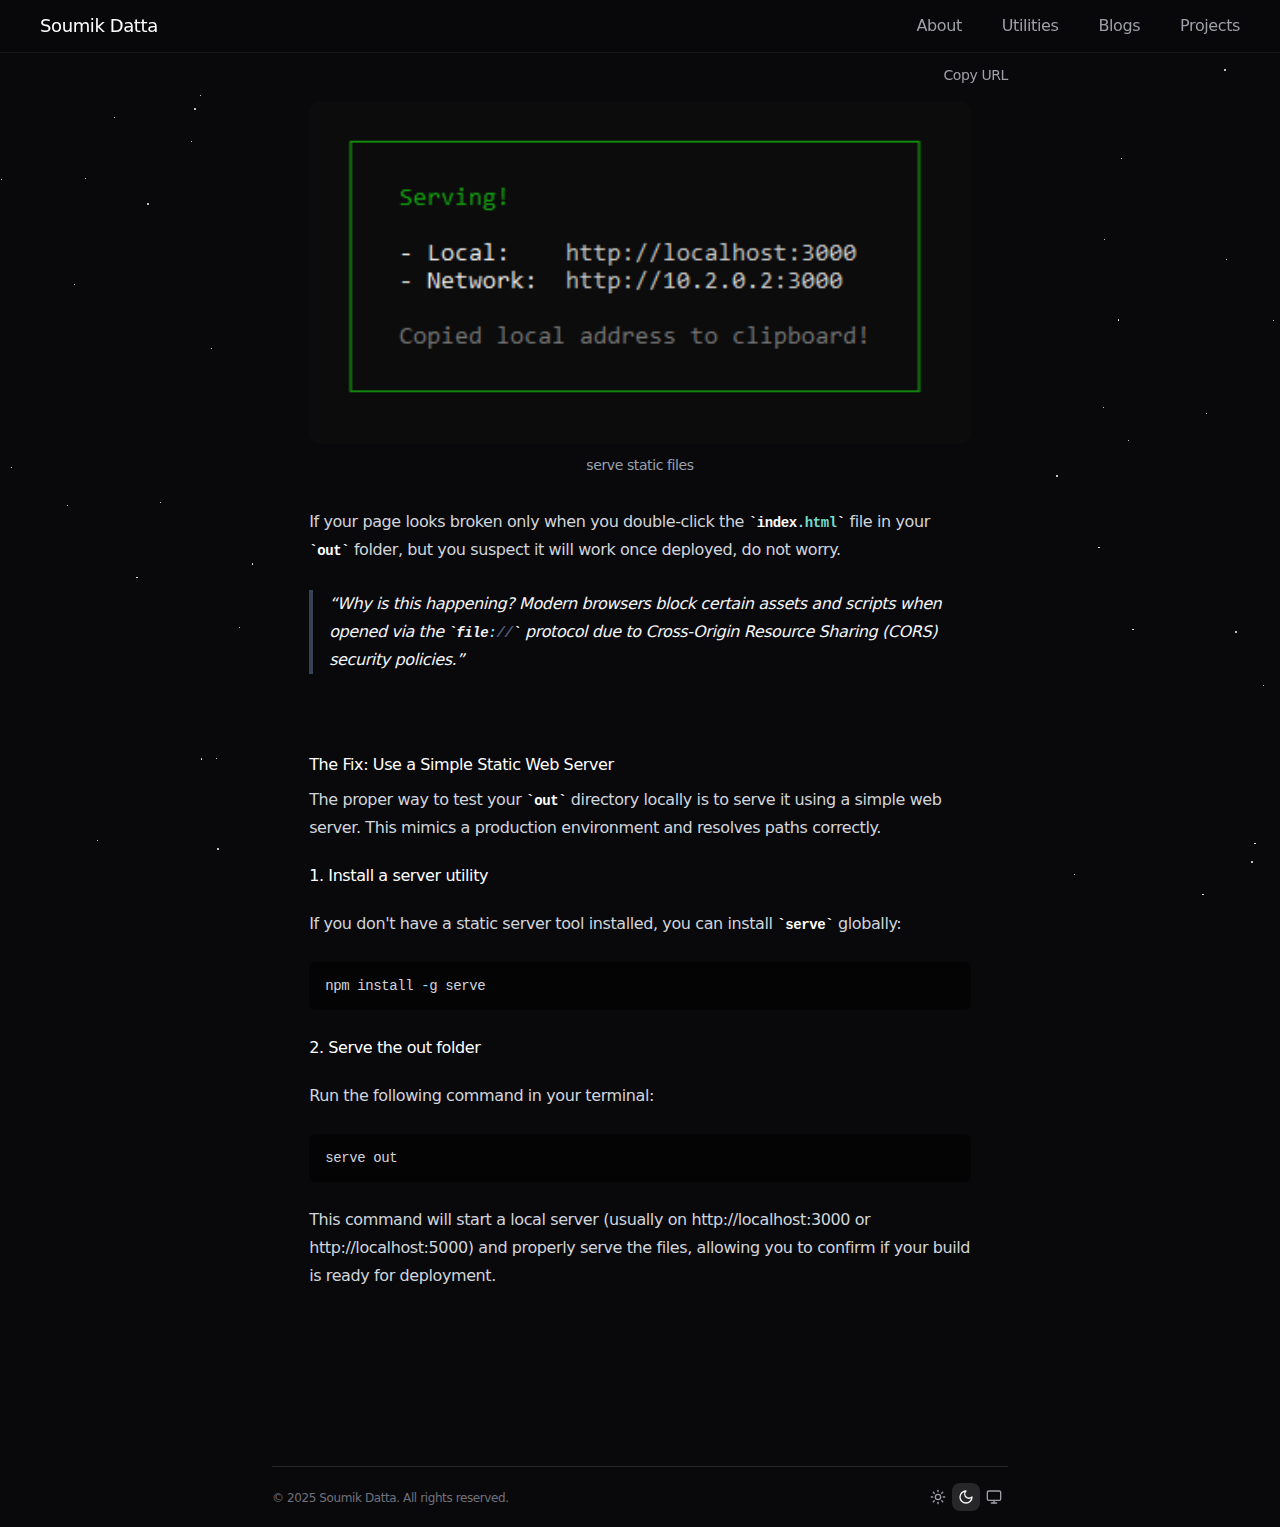
<file: blog/serving-static-files-locally.html>
<!DOCTYPE html><html lang="en"><head><meta charSet="utf-8"/><meta name="viewport" content="width=device-width, initial-scale=1"/><link rel="preload" as="image" href="/images/blog_images/serve-static-files-locally.PNG"/><link rel="stylesheet" href="/_next/static/css/e44da13366921475.css" data-precedence="next"/><link rel="preload" as="script" fetchPriority="low" href="/_next/static/chunks/webpack-2ee30d475211ef4f.js"/><script src="/_next/static/chunks/4bd1b696-5df5a41f36fec32b.js" async=""></script><script src="/_next/static/chunks/517-898ea9319fcee90d.js" async=""></script><script src="/_next/static/chunks/main-app-b48ced7473171af0.js" async=""></script><script src="/_next/static/chunks/293-e8357d35003d5657.js" async=""></script><script src="/_next/static/chunks/427-d3282baead79f95d.js" async=""></script><script src="/_next/static/chunks/app/layout-0bb06a8b0fba7ad0.js" async=""></script><script src="/_next/static/chunks/app/blog/layout-403594248aa6e7d2.js" async=""></script><meta name="theme-color" content="#ffffff"/><title>Serving static files locally | Nim</title><meta name="description" content="A guide on how to serve static files locally."/><link rel="canonical" href="https://nim-fawn.vercel.app/blog/serve-files-locally"/><link rel="icon" href="/favicon.ico" type="image/x-icon" sizes="16x16"/><script src="/_next/static/chunks/polyfills-42372ed130431b0a.js" noModule=""></script></head><body class="__variable_188709 __variable_9a8899 bg-gray-50 tracking-tight antialiased dark:bg-zinc-950"><div class="fixed inset-0 -z-10 h-screen w-full bg-transparent"></div><script>((e,t,r,n,i,o,a,s)=>{let l=document.documentElement,u=["light","dark"];function c(t){(Array.isArray(e)?e:[e]).forEach(e=>{let r="class"===e,n=r&&o?i.map(e=>o[e]||e):i;r?(l.classList.remove(...n),l.classList.add(t)):l.setAttribute(e,t)}),s&&u.includes(t)&&(l.style.colorScheme=t)}if(n)c(n);else try{let e=localStorage.getItem(t)||r,n=a&&"system"===e?window.matchMedia("(prefers-color-scheme: dark)").matches?"dark":"light":e;c(n)}catch(e){}})("class","theme","dark",null,["light","dark"],null,true,true)</script><div class="flex min-h-screen w-full  flex-col font-[family-name:var(--font-inter-tight)]"><header class="sticky top-0 z-50 flex items-center justify-between border-b border-zinc-100/50 bg-white/70 py-3 backdrop-blur-md dark:border-zinc-800/50 dark:bg-zinc-950/70"><div class="flex items-center gap-2 ps-10"><a class="font-medium text-black dark:text-white text-lg" href="/">Soumik Datta</a></div><nav class="hidden items-center gap-10 font-medium text-base pe-10 text-zinc-600 dark:text-zinc-400 md:flex"><a class="hover:text-black dark:hover:text-white" href="/about">About</a><a class="hover:text-black dark:hover:text-white" href="/utilities">Utilities</a><a class="hover:text-black dark:hover:text-white" href="/blogs">Blogs</a><a class="hover:text-black dark:hover:text-white" href="/projects">Projects</a></nav><div class="flex items-center md:hidden"><button class="text-zinc-600 hover:text-black dark:text-zinc-400 dark:hover:text-white"><svg xmlns="http://www.w3.org/2000/svg" width="24" height="24" viewBox="0 0 24 24" fill="none" stroke="currentColor" stroke-width="2" stroke-linecap="round" stroke-linejoin="round" class="lucide lucide-menu"><line x1="4" x2="20" y1="12" y2="12"></line><line x1="4" x2="20" y1="6" y2="6"></line><line x1="4" x2="20" y1="18" y2="18"></line></svg></button></div></header><div class="relative mx-auto w-full max-w-screen-md flex-1 px-4 bg-white dark:bg-zinc-950"><div class="flex justify-center"><div class="pointer-events-none fixed left-0 top-0 z-10 h-12 w-full bg-gray-100 to-transparent backdrop-blur-xl [-webkit-mask-image:linear-gradient(to_bottom,black,transparent)] dark:bg-zinc-950"></div><div class="inset-x-0 origin-left fixed top-0 z-20 h-0.5 bg-gray-300 dark:bg-zinc-600" style="transform:scaleX(0)"></div><div class="absolute right-4 top-3 z-30"><button class="font-base flex items-center gap-1 text-center text-sm text-zinc-500 transition-colors dark:text-zinc-400" type="button"><p class="" aria-label="Copy"><span class="inline-block" aria-hidden="true" style="opacity:1">C</span><span class="inline-block" aria-hidden="true" style="opacity:1">o</span><span class="inline-block" aria-hidden="true" style="opacity:1">p</span><span class="inline-block" aria-hidden="true" style="opacity:1">y</span></p><span>URL</span></button></div><main class="prose prose-gray mt-12 pb-20 prose-h4:prose-base dark:prose-invert prose-h1:text-xl prose-h1:font-medium prose-h2:mt-12 prose-h2:scroll-m-20 prose-h2:text-lg prose-h2:font-medium prose-h3:text-base prose-h3:font-medium prose-h4:font-medium prose-h5:text-base prose-h5:font-medium prose-h6:text-base prose-h6:font-medium prose-strong:font-medium"><figure class="flex flex-col justify-center"><img src="/images/blog_images/serve-static-files-locally.PNG" alt="serve static files" class="rounded-xl"/><figcaption class="text-center">serve static files</figcaption></figure>
<p>If your page looks broken only when you double-click the <code><span class="sh__line"><span class="sh__token--identifier" style="color:var(--sh-identifier)">index</span><span class="sh__token--sign" style="color:var(--sh-sign)">.</span><span class="sh__token--property" style="color:var(--sh-property)">html</span></span></code> file in your <code><span class="sh__line"><span class="sh__token--identifier" style="color:var(--sh-identifier)">out</span></span></code> folder, but you suspect it will work once deployed, do not worry.</p>
<blockquote>
<p><strong>Why is this happening?</strong>
Modern browsers block certain assets and scripts when opened via the <code><span class="sh__line"><span class="sh__token--identifier" style="color:var(--sh-identifier)">file</span><span class="sh__token--sign" style="color:var(--sh-sign)">:</span><span class="sh__token--comment" style="color:var(--sh-comment)">//</span></span></code> protocol due to Cross-Origin Resource Sharing (CORS) security policies.</p>
</blockquote>
<br/>
<h3>The Fix: Use a Simple Static Web Server</h3>
<p>The proper way to test your <code><span class="sh__line"><span class="sh__token--identifier" style="color:var(--sh-identifier)">out</span></span></code> directory locally is to serve it using a simple web server. This mimics a production environment and resolves paths correctly.</p>
<p><strong>1. Install a server utility</strong></p>
<p>If you don&#x27;t have a static server tool installed, you can install <code><span class="sh__line"><span class="sh__token--identifier" style="color:var(--sh-identifier)">serve</span></span></code> globally:</p>
<pre><code class="language-bash"><span class="sh__line"><span class="sh__token--identifier" style="color:var(--sh-identifier)">npm</span><span class="sh__token--space" style="color:var(--sh-space)"> </span><span class="sh__token--identifier" style="color:var(--sh-identifier)">install</span><span class="sh__token--space" style="color:var(--sh-space)"> </span><span class="sh__token--sign" style="color:var(--sh-sign)">-</span><span class="sh__token--identifier" style="color:var(--sh-identifier)">g</span><span class="sh__token--space" style="color:var(--sh-space)"> </span><span class="sh__token--identifier" style="color:var(--sh-identifier)">serve</span><span class="sh__token--break" style="color:var(--sh-break)"></span></span></code></pre>
<p><strong>2. Serve the out folder</strong></p>
<p>Run the following command in your terminal:</p>
<pre><code class="language-bash"><span class="sh__line"><span class="sh__token--identifier" style="color:var(--sh-identifier)">serve</span><span class="sh__token--space" style="color:var(--sh-space)"> </span><span class="sh__token--identifier" style="color:var(--sh-identifier)">out</span><span class="sh__token--break" style="color:var(--sh-break)"></span></span></code></pre>
<p>This command will start a local server (usually on http://localhost:3000 or http://localhost:5000) and properly serve the files, allowing you to confirm if your build is ready for deployment.</p></main></div><footer class="mt-24 border-t border-zinc-100 px-0 py-4 dark:border-zinc-800"><div class="flex items-center justify-between"><a href="https://github.com/ibelick/nim" target="_blank"><div class="relative inline-block whitespace-nowrap text-xs text-zinc-500"><div style="opacity:1;transform:none"><span>© 2025 Soumik Datta. All rights reserved.</span></div></div></a><div class="text-xs text-zinc-400"></div></div></footer></div></div><script src="/_next/static/chunks/webpack-2ee30d475211ef4f.js" async=""></script><script>(self.__next_f=self.__next_f||[]).push([0])</script><script>self.__next_f.push([1,"1:\"$Sreact.fragment\"\n2:I[8766,[\"293\",\"static/chunks/293-e8357d35003d5657.js\",\"427\",\"static/chunks/427-d3282baead79f95d.js\",\"177\",\"static/chunks/app/layout-0bb06a8b0fba7ad0.js\"],\"StarsBackground\"]\n3:I[7113,[\"293\",\"static/chunks/293-e8357d35003d5657.js\",\"427\",\"static/chunks/427-d3282baead79f95d.js\",\"177\",\"static/chunks/app/layout-0bb06a8b0fba7ad0.js\"],\"ThemeProvider\"]\n4:I[3528,[\"293\",\"static/chunks/293-e8357d35003d5657.js\",\"427\",\"static/chunks/427-d3282baead79f95d.js\",\"177\",\"static/chunks/app/layout-0bb06a8b0fba7ad0.js\"],\"Header\"]\n5:I[5244,[],\"\"]\n6:I[3866,[],\"\"]\n7:I[337,[\"293\",\"static/chunks/293-e8357d35003d5657.js\",\"427\",\"static/chunks/427-d3282baead79f95d.js\",\"177\",\"static/chunks/app/layout-0bb06a8b0fba7ad0.js\"],\"Footer\"]\n8:I[4547,[],\"ClientSegmentRoot\"]\n9:I[7173,[\"293\",\"static/chunks/293-e8357d35003d5657.js\",\"584\",\"static/chunks/app/blog/layout-403594248aa6e7d2.js\"],\"default\"]\nb:I[6213,[],\"OutletBoundary\"]\nd:I[6213,[],\"MetadataBoundary\"]\nf:I[6213,[],\"ViewportBoundary\"]\n11:I[4835,[],\"\"]\n:HL[\"/_next/static/css/e44da13366921475.css\",\"style\"]\n"])</script><script>self.__next_f.push([1,"0:{\"P\":null,\"b\":\"CdafLYJOtcitPs6Ts22Pk\",\"p\":\"\",\"c\":[\"\",\"blog\",\"serving-static-files-locally\"],\"i\":false,\"f\":[[[\"\",{\"children\":[\"blog\",{\"children\":[\"serving-static-files-locally\",{\"children\":[\"__PAGE__\",{}]}]}]},\"$undefined\",\"$undefined\",true],[\"\",[\"$\",\"$1\",\"c\",{\"children\":[[[\"$\",\"link\",\"0\",{\"rel\":\"stylesheet\",\"href\":\"/_next/static/css/e44da13366921475.css\",\"precedence\":\"next\",\"crossOrigin\":\"$undefined\",\"nonce\":\"$undefined\"}]],[\"$\",\"html\",null,{\"lang\":\"en\",\"suppressHydrationWarning\":true,\"children\":[\"$\",\"body\",null,{\"className\":\"__variable_188709 __variable_9a8899 bg-gray-50 tracking-tight antialiased dark:bg-zinc-950\",\"children\":[[\"$\",\"$L2\",null,{}],[\"$\",\"$L3\",null,{\"enableSystem\":true,\"attribute\":\"class\",\"storageKey\":\"theme\",\"defaultTheme\":\"dark\",\"children\":[\"$\",\"div\",null,{\"className\":\"flex min-h-screen w-full  flex-col font-[family-name:var(--font-inter-tight)]\",\"children\":[[\"$\",\"$L4\",null,{}],[\"$\",\"div\",null,{\"className\":\"relative mx-auto w-full max-w-screen-md flex-1 px-4 bg-white dark:bg-zinc-950\",\"children\":[[\"$\",\"$L5\",null,{\"parallelRouterKey\":\"children\",\"segmentPath\":[\"children\"],\"error\":\"$undefined\",\"errorStyles\":\"$undefined\",\"errorScripts\":\"$undefined\",\"template\":[\"$\",\"$L6\",null,{}],\"templateStyles\":\"$undefined\",\"templateScripts\":\"$undefined\",\"notFound\":[[],[[\"$\",\"title\",null,{\"children\":\"404: This page could not be found.\"}],[\"$\",\"div\",null,{\"style\":{\"fontFamily\":\"system-ui,\\\"Segoe UI\\\",Roboto,Helvetica,Arial,sans-serif,\\\"Apple Color Emoji\\\",\\\"Segoe UI Emoji\\\"\",\"height\":\"100vh\",\"textAlign\":\"center\",\"display\":\"flex\",\"flexDirection\":\"column\",\"alignItems\":\"center\",\"justifyContent\":\"center\"},\"children\":[\"$\",\"div\",null,{\"children\":[[\"$\",\"style\",null,{\"dangerouslySetInnerHTML\":{\"__html\":\"body{color:#000;background:#fff;margin:0}.next-error-h1{border-right:1px solid rgba(0,0,0,.3)}@media (prefers-color-scheme:dark){body{color:#fff;background:#000}.next-error-h1{border-right:1px solid rgba(255,255,255,.3)}}\"}}],[\"$\",\"h1\",null,{\"className\":\"next-error-h1\",\"style\":{\"display\":\"inline-block\",\"margin\":\"0 20px 0 0\",\"padding\":\"0 23px 0 0\",\"fontSize\":24,\"fontWeight\":500,\"verticalAlign\":\"top\",\"lineHeight\":\"49px\"},\"children\":404}],[\"$\",\"div\",null,{\"style\":{\"display\":\"inline-block\"},\"children\":[\"$\",\"h2\",null,{\"style\":{\"fontSize\":14,\"fontWeight\":400,\"lineHeight\":\"49px\",\"margin\":0},\"children\":\"This page could not be found.\"}]}]]}]}]]],\"forbidden\":\"$undefined\",\"unauthorized\":\"$undefined\"}],[\"$\",\"$L7\",null,{}]]}]]}]}]]}]}]]}],{\"children\":[\"blog\",[\"$\",\"$1\",\"c\",{\"children\":[null,[\"$\",\"$L8\",null,{\"Component\":\"$9\",\"slots\":{\"children\":[\"$\",\"$L5\",null,{\"parallelRouterKey\":\"children\",\"segmentPath\":[\"children\",\"blog\",\"children\"],\"error\":\"$undefined\",\"errorStyles\":\"$undefined\",\"errorScripts\":\"$undefined\",\"template\":[\"$\",\"$L6\",null,{}],\"templateStyles\":\"$undefined\",\"templateScripts\":\"$undefined\",\"notFound\":\"$undefined\",\"forbidden\":\"$undefined\",\"unauthorized\":\"$undefined\"}]},\"params\":{},\"promise\":\"$@a\"}]]}],{\"children\":[\"serving-static-files-locally\",[\"$\",\"$1\",\"c\",{\"children\":[null,[\"$\",\"$L5\",null,{\"parallelRouterKey\":\"children\",\"segmentPath\":[\"children\",\"blog\",\"children\",\"serving-static-files-locally\",\"children\"],\"error\":\"$undefined\",\"errorStyles\":\"$undefined\",\"errorScripts\":\"$undefined\",\"template\":[\"$\",\"$L6\",null,{}],\"templateStyles\":\"$undefined\",\"templateScripts\":\"$undefined\",\"notFound\":\"$undefined\",\"forbidden\":\"$undefined\",\"unauthorized\":\"$undefined\"}]]}],{\"children\":[\"__PAGE__\",[\"$\",\"$1\",\"c\",{\"children\":[[[\"$\",\"figure\",null,{\"className\":\"flex flex-col justify-center\",\"children\":[[\"$\",\"img\",null,{\"src\":\"/images/blog_images/serve-static-files-locally.PNG\",\"alt\":\"serve static files\",\"className\":\"rounded-xl\"}],[\"$\",\"figcaption\",null,{\"className\":\"text-center\",\"children\":\"serve static files\"}]]}],\"\\n\",[\"$\",\"p\",null,{\"children\":[\"If your page looks broken only when you double-click the \",[\"$\",\"code\",null,{\"dangerouslySetInnerHTML\":{\"__html\":\"\u003cspan class=\\\"sh__line\\\"\u003e\u003cspan class=\\\"sh__token--identifier\\\" style=\\\"color:var(--sh-identifier)\\\"\u003eindex\u003c/span\u003e\u003cspan class=\\\"sh__token--sign\\\" style=\\\"color:var(--sh-sign)\\\"\u003e.\u003c/span\u003e\u003cspan class=\\\"sh__token--property\\\" style=\\\"color:var(--sh-property)\\\"\u003ehtml\u003c/span\u003e\u003c/span\u003e\"}}],\" file in your \",[\"$\",\"code\",null,{\"dangerouslySetInnerHTML\":{\"__html\":\"\u003cspan class=\\\"sh__line\\\"\u003e\u003cspan class=\\\"sh__token--identifier\\\" style=\\\"color:var(--sh-identifier)\\\"\u003eout\u003c/span\u003e\u003c/span\u003e\"}}],\" folder, but you suspect it will work once deployed, do not worry.\"]}],\"\\n\",[\"$\",\"blockquote\",null,{\"children\":[\"\\n\",[\"$\",\"p\",null,{\"children\":[[\"$\",\"strong\",null,{\"children\":\"Why is this happening?\"}],\"\\r\\nModern browsers block certain assets and scripts when opened via the \",[\"$\",\"code\",null,{\"dangerouslySetInnerHTML\":{\"__html\":\"\u003cspan class=\\\"sh__line\\\"\u003e\u003cspan class=\\\"sh__token--identifier\\\" style=\\\"color:var(--sh-identifier)\\\"\u003efile\u003c/span\u003e\u003cspan class=\\\"sh__token--sign\\\" style=\\\"color:var(--sh-sign)\\\"\u003e:\u003c/span\u003e\u003cspan class=\\\"sh__token--comment\\\" style=\\\"color:var(--sh-comment)\\\"\u003e//\u003c/span\u003e\u003c/span\u003e\"}}],\" protocol due to Cross-Origin Resource Sharing (CORS) security policies.\"]}],\"\\n\"]}],\"\\n\",[\"$\",\"br\",null,{}],\"\\n\",[\"$\",\"h3\",null,{\"children\":\"The Fix: Use a Simple Static Web Server\"}],\"\\n\",[\"$\",\"p\",null,{\"children\":[\"The proper way to test your \",[\"$\",\"code\",null,{\"dangerouslySetInnerHTML\":{\"__html\":\"\u003cspan class=\\\"sh__line\\\"\u003e\u003cspan class=\\\"sh__token--identifier\\\" style=\\\"color:var(--sh-identifier)\\\"\u003eout\u003c/span\u003e\u003c/span\u003e\"}}],\" directory locally is to serve it using a simple web server. This mimics a production environment and resolves paths correctly.\"]}],\"\\n\",[\"$\",\"p\",null,{\"children\":[\"$\",\"strong\",null,{\"children\":\"1. Install a server utility\"}]}],\"\\n\",[\"$\",\"p\",null,{\"children\":[\"If you don't have a static server tool installed, you can install \",[\"$\",\"code\",null,{\"dangerouslySetInnerHTML\":{\"__html\":\"\u003cspan class=\\\"sh__line\\\"\u003e\u003cspan class=\\\"sh__token--identifier\\\" style=\\\"color:var(--sh-identifier)\\\"\u003eserve\u003c/span\u003e\u003c/span\u003e\"}}],\" globally:\"]}],\"\\n\",[\"$\",\"pre\",null,{\"children\":[\"$\",\"code\",null,{\"dangerouslySetInnerHTML\":{\"__html\":\"\u003cspan class=\\\"sh__line\\\"\u003e\u003cspan class=\\\"sh__token--identifier\\\" style=\\\"color:var(--sh-identifier)\\\"\u003enpm\u003c/span\u003e\u003cspan class=\\\"sh__token--space\\\" style=\\\"color:var(--sh-space)\\\"\u003e \u003c/span\u003e\u003cspan class=\\\"sh__token--identifier\\\" style=\\\"color:var(--sh-identifier)\\\"\u003einstall\u003c/span\u003e\u003cspan class=\\\"sh__token--space\\\" style=\\\"color:var(--sh-space)\\\"\u003e \u003c/span\u003e\u003cspan class=\\\"sh__token--sign\\\" style=\\\"color:var(--sh-sign)\\\"\u003e-\u003c/span\u003e\u003cspan class=\\\"sh__token--identifier\\\" style=\\\"color:var(--sh-identifier)\\\"\u003eg\u003c/span\u003e\u003cspan class=\\\"sh__token--space\\\" style=\\\"color:var(--sh-space)\\\"\u003e \u003c/span\u003e\u003cspan class=\\\"sh__token--identifier\\\" style=\\\"color:var(--sh-identifier)\\\"\u003eserve\u003c/span\u003e\u003cspan class=\\\"sh__token--break\\\" style=\\\"color:var(--sh-break)\\\"\u003e\u003c/span\u003e\u003c/span\u003e\"},\"className\":\"language-bash\"}]}],\"\\n\",[\"$\",\"p\",null,{\"children\":[\"$\",\"strong\",null,{\"children\":\"2. Serve the out folder\"}]}],\"\\n\",[\"$\",\"p\",null,{\"children\":\"Run the following command in your terminal:\"}],\"\\n\",[\"$\",\"pre\",null,{\"children\":[\"$\",\"code\",null,{\"dangerouslySetInnerHTML\":{\"__html\":\"\u003cspan class=\\\"sh__line\\\"\u003e\u003cspan class=\\\"sh__token--identifier\\\" style=\\\"color:var(--sh-identifier)\\\"\u003eserve\u003c/span\u003e\u003cspan class=\\\"sh__token--space\\\" style=\\\"color:var(--sh-space)\\\"\u003e \u003c/span\u003e\u003cspan class=\\\"sh__token--identifier\\\" style=\\\"color:var(--sh-identifier)\\\"\u003eout\u003c/span\u003e\u003cspan class=\\\"sh__token--break\\\" style=\\\"color:var(--sh-break)\\\"\u003e\u003c/span\u003e\u003c/span\u003e\"},\"className\":\"language-bash\"}]}],\"\\n\",[\"$\",\"p\",null,{\"children\":\"This command will start a local server (usually on http://localhost:3000 or http://localhost:5000) and properly serve the files, allowing you to confirm if your build is ready for deployment.\"}]],null,[\"$\",\"$Lb\",null,{\"children\":\"$Lc\"}]]}],{},null,false]},null,false]},null,false]},null,false],[\"$\",\"$1\",\"h\",{\"children\":[null,[\"$\",\"$1\",\"yPTWjgaELMXFi1djnLNL6\",{\"children\":[[\"$\",\"$Ld\",null,{\"children\":\"$Le\"}],[\"$\",\"$Lf\",null,{\"children\":\"$L10\"}],null]}]]}],false]],\"m\":\"$undefined\",\"G\":[\"$11\",\"$undefined\"],\"s\":false,\"S\":true}\n"])</script><script>self.__next_f.push([1,"a:{}\n"])</script><script>self.__next_f.push([1,"10:[[\"$\",\"meta\",\"0\",{\"name\":\"viewport\",\"content\":\"width=device-width, initial-scale=1\"}],[\"$\",\"meta\",\"1\",{\"name\":\"theme-color\",\"content\":\"#ffffff\"}]]\ne:[[\"$\",\"meta\",\"0\",{\"charSet\":\"utf-8\"}],[\"$\",\"title\",\"1\",{\"children\":\"Serving static files locally | Nim\"}],[\"$\",\"meta\",\"2\",{\"name\":\"description\",\"content\":\"A guide on how to serve static files locally.\"}],[\"$\",\"link\",\"3\",{\"rel\":\"canonical\",\"href\":\"https://nim-fawn.vercel.app/blog/serve-files-locally\"}],[\"$\",\"link\",\"4\",{\"rel\":\"icon\",\"href\":\"/favicon.ico\",\"type\":\"image/x-icon\",\"sizes\":\"16x16\"}]]\n"])</script><script>self.__next_f.push([1,"c:null\n"])</script></body></html>
</file>
